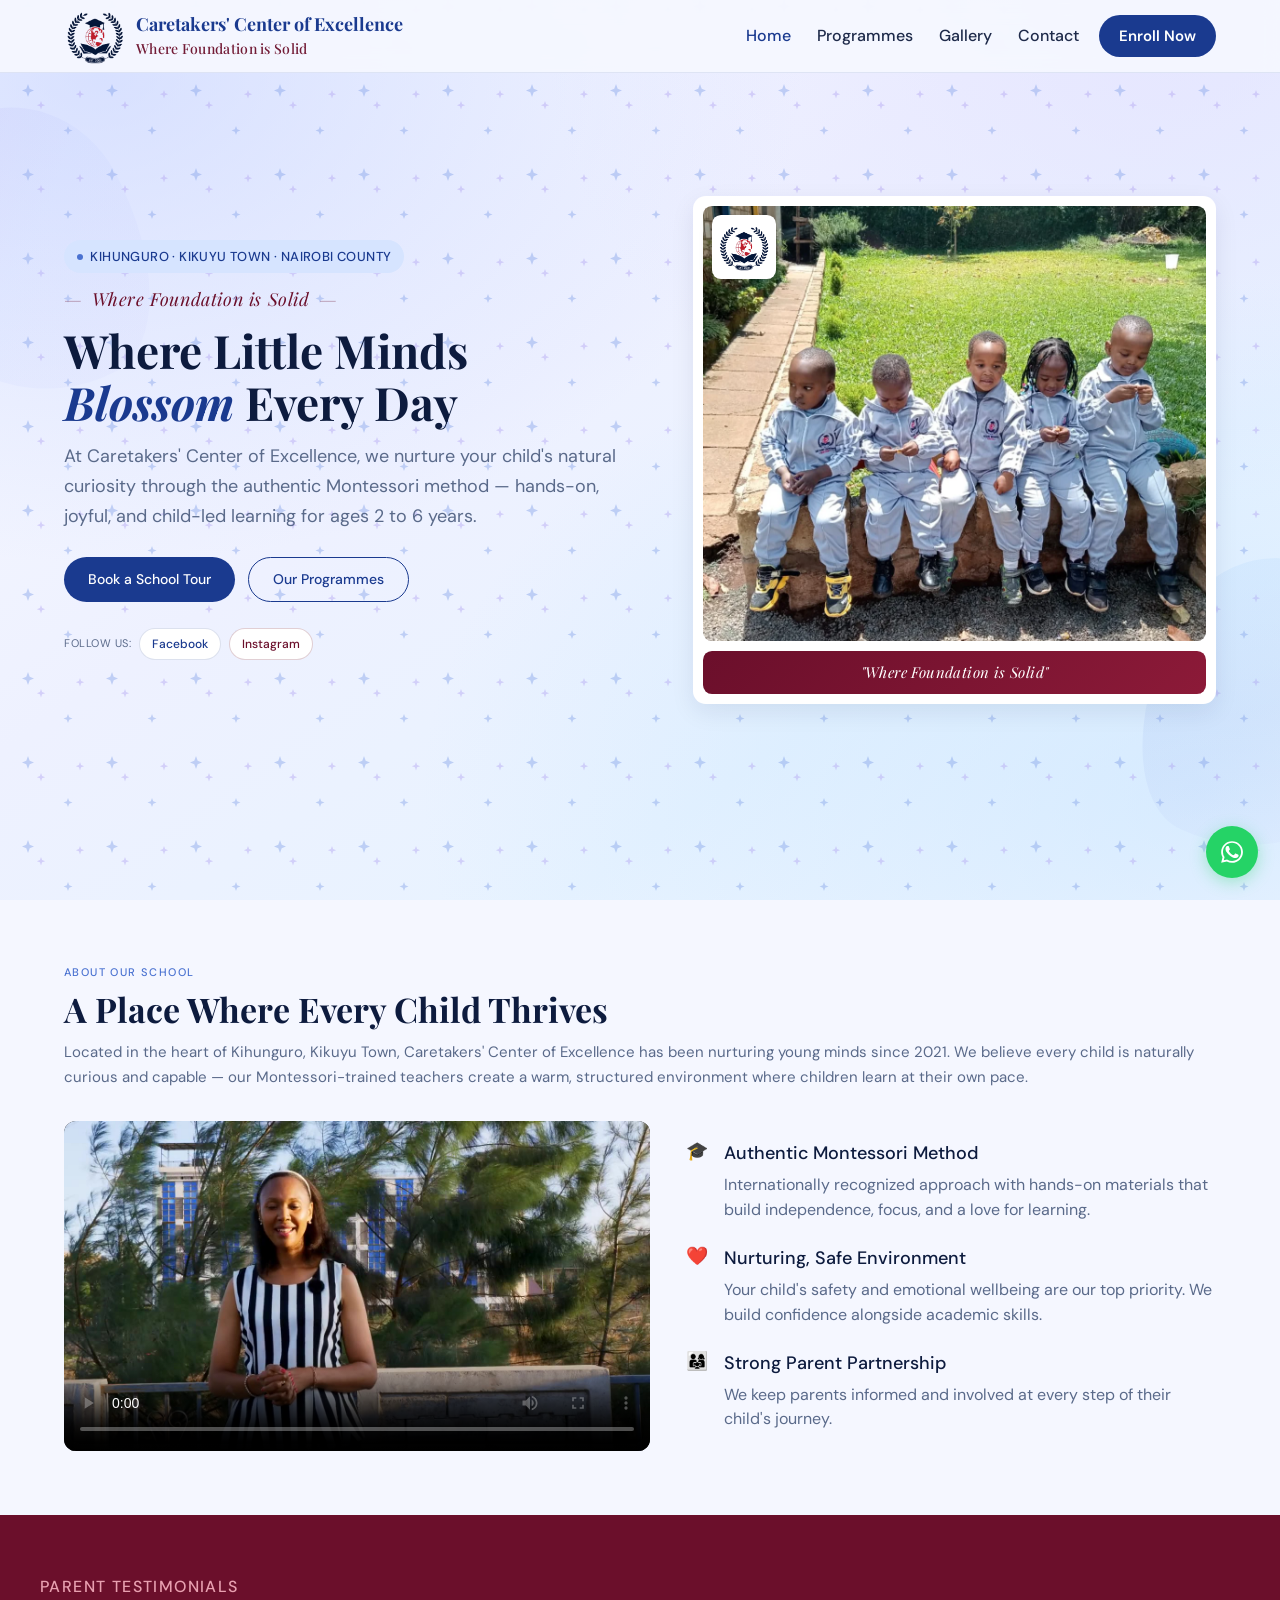
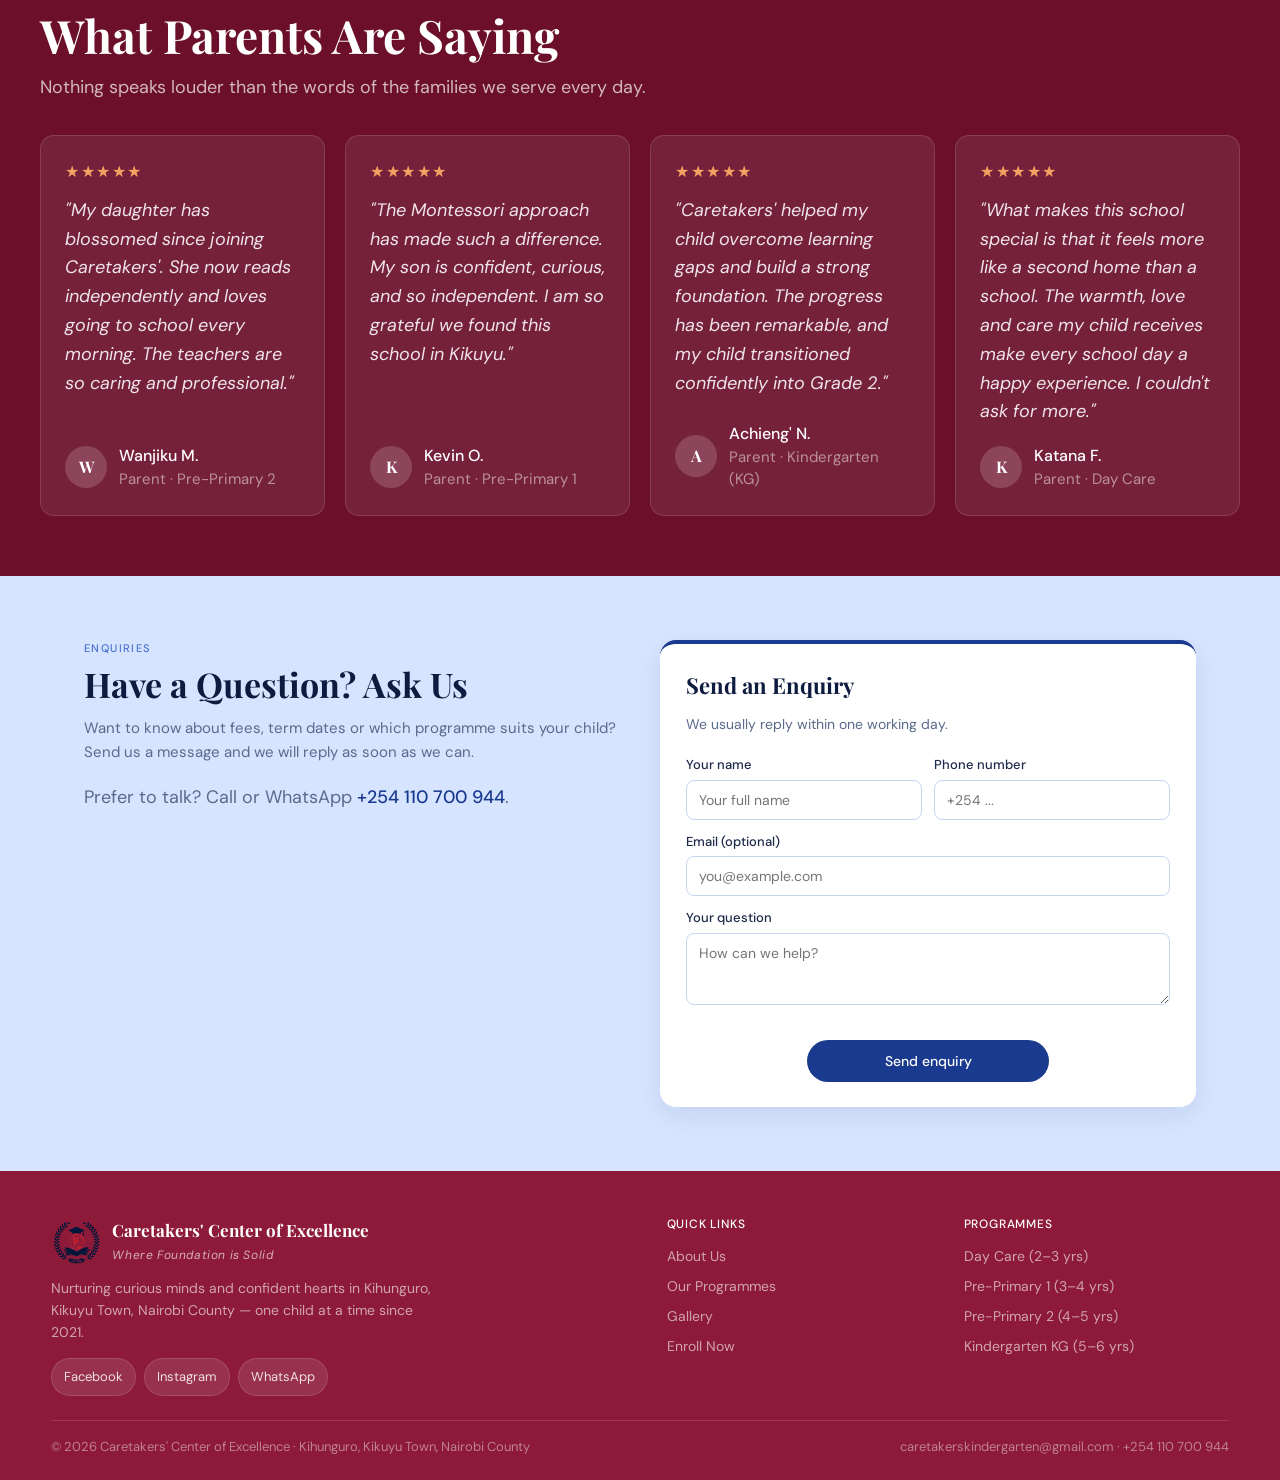
<file: index.html>
<!DOCTYPE html>
<html lang="en">
<head>
<meta charset="UTF-8">
<meta name="viewport" content="width=device-width, initial-scale=1.0">
<title>Caretakers' Center of Excellence | Where Foundation is Solid | Kikuyu Town</title>

<link rel="icon" type="image/png" href="images/Logo.png">

<meta name="description" content="Authentic Montessori kindergarten in Kihunguro, Kikuyu Town, Nairobi County. Nurturing children aged 2–6 years. Where Foundation is Solid.">
<link href="https://fonts.googleapis.com/css2?family=Playfair+Display:wght@400;600;700&family=DM+Sans:wght@300;400;500&display=swap" rel="stylesheet">
<link rel="stylesheet" href="css/base/variables.css">
<link rel="stylesheet" href="css/base/reset.css">
<link rel="stylesheet" href="css/base/typography.css">
<link rel="stylesheet" href="css/layout/section.css">
<link rel="stylesheet" href="css/layout/page.css">
<link rel="stylesheet" href="css/components/nav.css">
<link rel="stylesheet" href="css/components/buttons.css">
<link rel="stylesheet" href="css/components/footer.css">
<link rel="stylesheet" href="css/components/whatsapp.css">
<link rel="stylesheet" href="css/components/social.css">
<link rel="stylesheet" href="css/components/forms.css">
<link rel="stylesheet" href="css/pages/home-hero.css">
<link rel="stylesheet" href="css/pages/about.css">
<link rel="stylesheet" href="css/pages/home-enquiry.css">
<link rel="stylesheet" href="css/pages/home-testimonials.css">
<link rel="stylesheet" href="css/pages/home-cta.css">
</head>
<body>

<nav>
  <div class="nav-inner">
    <a href="index.html" class="logo-wrap">
      <img src="images/Logo.png" alt="Caretakers' Center of Excellence Logo">
      <div class="logo-text">
        <strong>Caretakers' Center of Excellence</strong>
        <span>Where Foundation is Solid</span>
      </div>
    </a>
    <button class="nav-toggle" aria-label="Toggle menu" aria-expanded="false">☰</button>
    <ul class="nav-links">
      <li><a href="index.html" aria-current="page">Home</a></li>
      <li><a href="programmes.html">Programmes</a></li>
      <li><a href="gallery.html">Gallery</a></li>
      <li><a href="index.html#enquiry">Contact</a></li>
    </ul>
    <a href="contact.html#enrol" class="nav-cta">Enroll Now</a>
  </div>
</nav>

<main>
<section class="hero">
  <div class="hero-inner">
    <div>
      <div class="hero-tag">Kihunguro · Kikuyu Town · Nairobi County</div>
      <div class="tagline-hero">Where Foundation is Solid</div>
      <h1>Where Little Minds <em>Blossom</em> Every Day</h1>
      <p class="hero-desc">At Caretakers' Center of Excellence, we nurture your child's natural curiosity through the authentic Montessori method — hands-on, joyful, and child-led learning for ages 2 to 6 years.</p>
      <div class="hero-btns">
        <a href="contact.html#tour" class="btn-primary">Book a School Tour</a>
        <a href="programmes.html" class="btn-secondary">Our Programmes</a>
      </div>
      <div class="social-row">
        <span>Follow us:</span>
        <a href="https://www.facebook.com/caretakers-center-of-excellence" target="_blank" class="social-pill">Facebook</a>
        <a href="https://www.instagram.com/caretakerscenterofexcellence" target="_blank" class="social-pill wine">Instagram</a>
      </div>
    </div>
    <div class="hero-visual">
      <div class="hero-logo-card">
        <img class="hero-main-photo" src="images/Photo 9.jpg" alt="Children at Caretakers' Center of Excellence in Kikuyu">
        <div class="hero-logo-chip">
          <img src="images/Logo.png" alt="Caretakers' Center of Excellence Montessori">
        </div>
        <div class="hero-tagline-card">
          <p>"Where Foundation is Solid"</p>
        </div>
    
        
      </div>
    </div>
  </div>
</section>


<section id="about">
  <div class="section-inner">

    <!-- Full-width introduction -->
    <div class="about-intro">
      <p class="section-tag">About Our School</p>
      <h2 class="section-title">A Place Where Every Child Thrives</h2>
      <p class="section-desc">
        Located in the heart of Kihunguro, Kikuyu Town, Caretakers' Center
        of Excellence has been nurturing young minds since 2021. We believe
        every child is naturally curious and capable — our Montessori-trained
        teachers create a warm, structured environment where children learn
        at their own pace.
      </p>
    </div>

    <!-- Video and school values -->
    <div class="about-content-row">

      <div class="about-video-wrap">
        <video controls playsinline preload="metadata" poster="images/video-poster.jpg">
          <source src="video/about.mp4" type="video/mp4">
            Your browser does not support the video tag.
        </video>
      </div>


      <div class="about-values">

        <div class="about-value">
          <div class="about-value-icon">🎓</div>
          <div>
            <h4>Authentic Montessori Method</h4>
            <p>
              Internationally recognized approach with hands-on materials
              that build independence, focus, and a love for learning.
            </p>
          </div>
        </div>

        <div class="about-value">
          <div class="about-value-icon">❤️</div>
          <div>
            <h4>Nurturing, Safe Environment</h4>
            <p>
              Your child's safety and emotional wellbeing are our top
              priority. We build confidence alongside academic skills.
            </p>
          </div>
        </div>

        <div class="about-value">
          <div class="about-value-icon">👨‍👩‍👧</div>
          <div>
            <h4>Strong Parent Partnership</h4>
            <p>
              We keep parents informed and involved at every step of
              their child's journey.
            </p>
          </div>
        </div>

      </div>
    </div>

  </div>
</section>




<section class="testimonials">
  <div class="section-inner">
    <p class="section-tag">Parent Testimonials</p>
    <h2 class="section-title">What Parents Are Saying</h2>
    <p class="section-desc">Nothing speaks louder than the words of the families we serve every day.</p>
    <div class="testi-grid">
      <div class="testi-card">
        <div class="stars">★★★★★</div>
        <p class="testi-quote">"My daughter has blossomed since joining Caretakers'. She now reads independently and loves going to school every morning. The teachers are so caring and professional."</p>
        <div class="testi-author">
          <div class="testi-avatar">W</div>
          <div><p class="testi-name">Wanjiku M.</p><p class="testi-role">Parent · Pre-Primary 2</p></div>
        </div>
      </div>
      <div class="testi-card">
        <div class="stars">★★★★★</div>
        <p class="testi-quote">"The Montessori approach has made such a difference. My son is confident, curious, and so independent. I am so grateful we found this school in Kikuyu."</p>
        <div class="testi-author">
          <div class="testi-avatar">K</div>
          <div><p class="testi-name">Kevin O.</p><p class="testi-role">Parent · Pre-Primary 1</p></div>
        </div>
      </div>
      <div class="testi-card">
        <div class="stars">★★★★★</div>
        <p class="testi-quote">"Caretakers' helped my child overcome learning gaps and build a strong foundation. The progress has been remarkable, and my child transitioned confidently into Grade 2."</p>
        <div class="testi-author">
          <div class="testi-avatar">A</div>
          <div><p class="testi-name">Achieng' N.</p><p class="testi-role">Parent · Kindergarten (KG)</p></div>
        </div>
      </div>
      <div class="testi-card">
        <div class="stars">★★★★★</div>
        <p class="testi-quote">"What makes this school special is that it feels more like a second home than a school. The warmth, love and care my child receives make every school day a happy experience. I couldn't ask for more."</p>
        <div class="testi-author">
          <div class="testi-avatar">K</div>
          <div><p class="testi-name">Katana F.</p><p class="testi-role">Parent · Day Care</p></div>
        </div>
      </div>
    </div>
  </div>
</section>


</main>

<section id="enquiry" class="section-alt">
  <div class="section-inner">
    <div class="enquiry-grid">
      <div class="enquiry-intro">
        <p class="section-tag">Enquiries</p>
        <h2 class="section-title">Have a Question? Ask Us</h2>
        <p class="section-desc">Want to know about fees, term dates or which programme suits your child? Send us a message and we will reply as soon as we can.</p>
        <p class="enquiry-alt">Prefer to talk? Call or WhatsApp <a href="tel:+254110700944">+254 110 700 944</a>.</p>
      </div>
      <form class="form-card" id="enquiry-form" action="https://api.web3forms.com/submit" method="POST"novalidate>
        <h3>Send an Enquiry</h3>
        <p class="form-intro">We usually reply within one working day.</p>
        <div class="form-row">
          <div class="form-group">
            <label for="enquiry-name">Your name</label>
            <input type="text" id="enquiry-name" name="name" placeholder="Your full name" autocomplete="name" required>
          </div>
          <div class="form-group">
            <label for="enquiry-phone">Phone number</label>
            <input type="tel" id="enquiry-phone" name="phone" placeholder="+254 ..." autocomplete="tel" required>
          </div>
        </div>
        <div class="form-group">
          <label for="enquiry-email">Email (optional)</label>
          <input type="email" id="enquiry-email" name="email" placeholder="you@example.com" autocomplete="email">
        </div>
        <div class="form-group">
          <label for="enquiry-message">Your question</label>
          <textarea id="enquiry-message" name="message" placeholder="How can we help?" required></textarea>
        </div>
        <input type="hidden" name="access_key" value="2067acbd-864c-4d5e-9318-bc15df3e7795">
        <input type="hidden" name="subject" value="New enquiry from the CCE website">
        <input type="hidden" name="from_name" value="CCE Website">
        <div class="hp-field" aria-hidden="true">
            <label>Leave this field empty <input type="text" name="botcheck" tabindex="-1" autocomplete="off"></label>
          </div>
        <button type="submit" class="submit-btn">Send enquiry</button>
        <p class="form-status" role="status" aria-live="polite"></p>
      </form>
    </div>
  </div>
</section>

<div id="footer"></div>

<script>
  fetch('footer.html')
    .then(response => response.text())
    .then(data => {
      document.getElementById('footer').innerHTML = data;
    })
    .catch(error => {
      console.log('Footer not loaded:', error);
    });
</script>

<a href="https://wa.me/254110700944" class="wa-float" target="_blank" title="Chat on WhatsApp" aria-label="Chat on WhatsApp"><svg viewBox="0 0 24 24" aria-hidden="true"><path d="M17.472 14.382c-.297-.149-1.758-.867-2.03-.967-.273-.099-.471-.148-.67.15-.197.297-.767.966-.94 1.164-.173.199-.347.223-.644.075-.297-.15-1.255-.463-2.39-1.475-.883-.788-1.48-1.761-1.653-2.059-.173-.297-.018-.458.13-.606.134-.133.298-.347.446-.52.149-.174.198-.298.298-.497.099-.198.05-.371-.025-.52-.075-.149-.669-1.612-.916-2.207-.242-.579-.487-.5-.669-.51-.173-.008-.371-.01-.57-.01-.198 0-.52.074-.792.372-.272.297-1.04 1.016-1.04 2.479 0 1.462 1.065 2.875 1.213 3.074.149.198 2.096 3.2 5.077 4.487.709.306 1.262.489 1.694.625.712.227 1.36.195 1.871.118.571-.085 1.758-.719 2.006-1.413.248-.694.248-1.289.173-1.413-.074-.124-.272-.198-.57-.347z"/><path d="M12.05 2.003C6.495 2.003 2 6.486 2 12.025c0 1.77.463 3.45 1.27 4.9L2 22l5.204-1.247a10.04 10.04 0 004.846 1.237h.004c5.555 0 10.05-4.483 10.05-10.022C22.104 6.486 17.605 2.003 12.05 2.003zm0 18.24h-.003a8.33 8.33 0 01-4.242-1.164l-.304-.18-3.087.74.736-3.01-.198-.31a8.3 8.3 0 01-1.277-4.434c0-4.59 3.75-8.327 8.365-8.327 4.614 0 8.365 3.738 8.365 8.327 0 4.59-3.751 8.348-8.355 8.348z"/></svg></a>

<script src="js/main.js"></script>
</body>
</html>
</file>
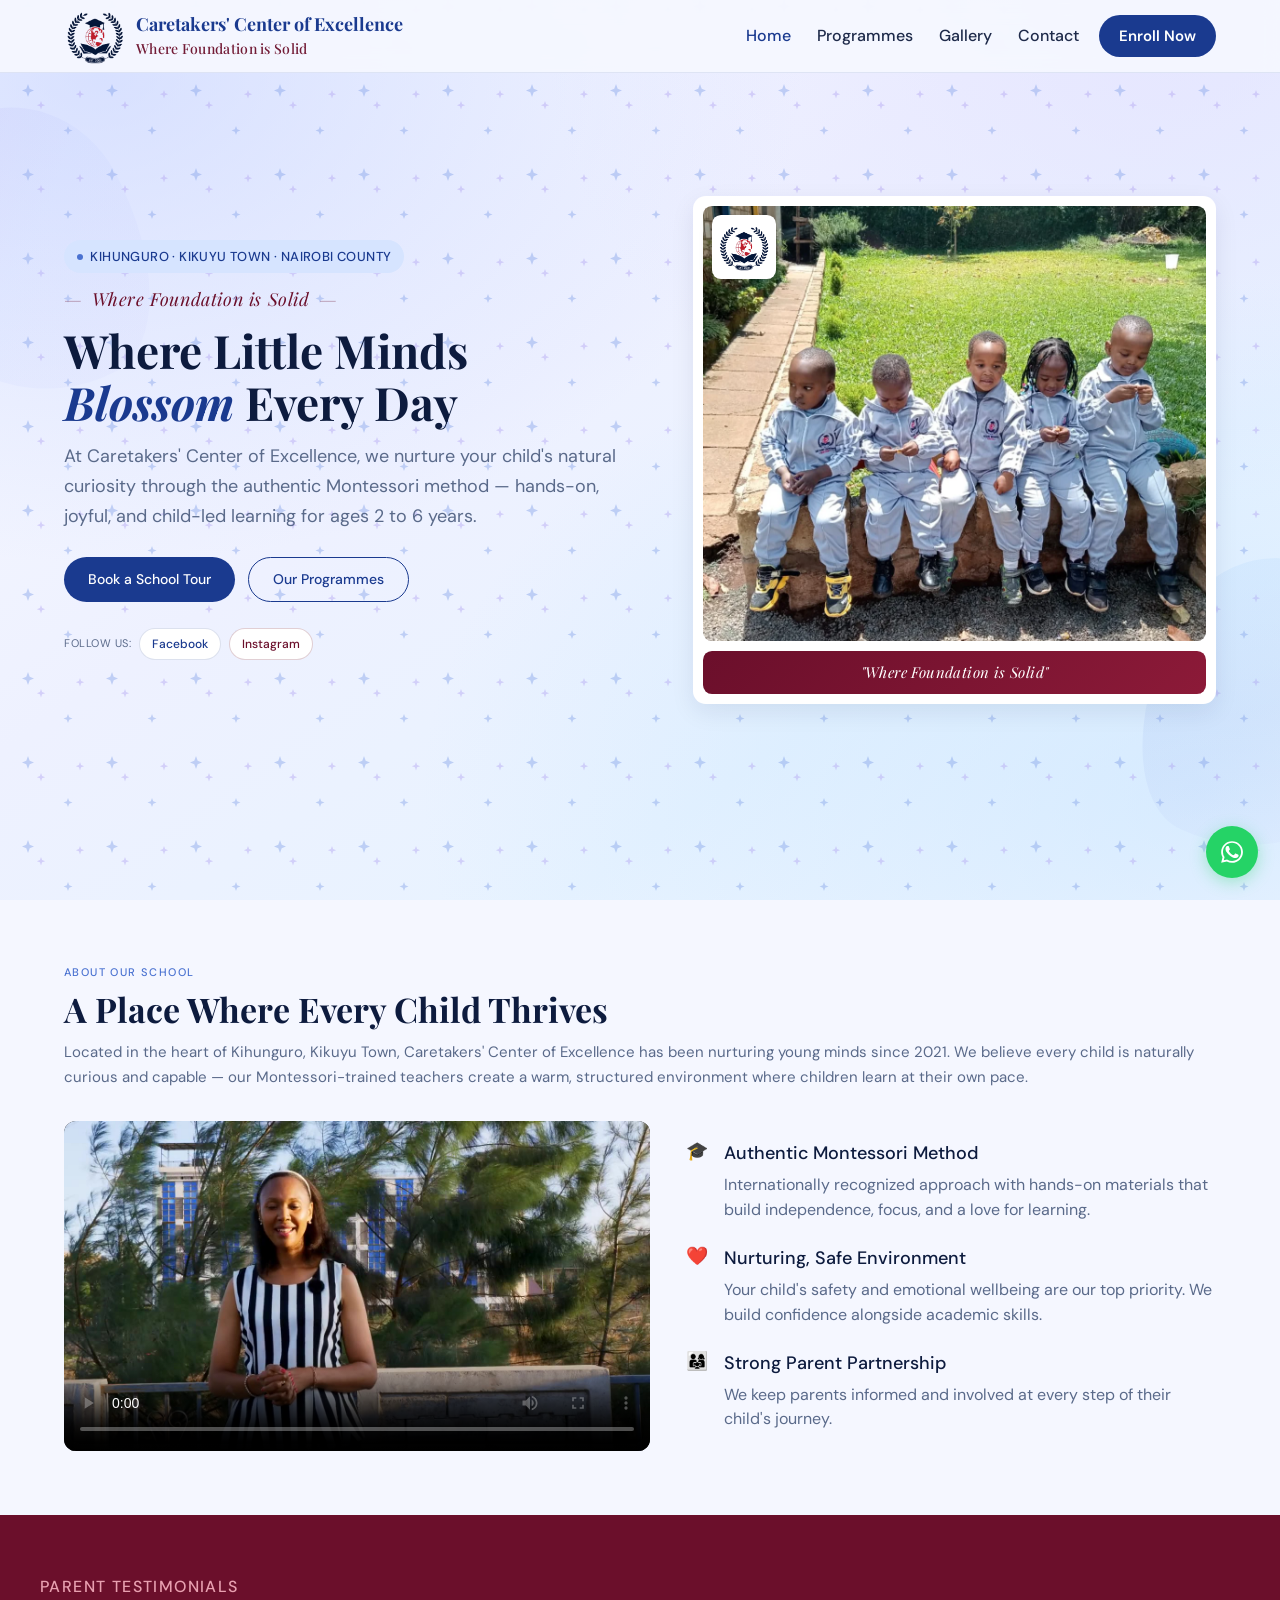
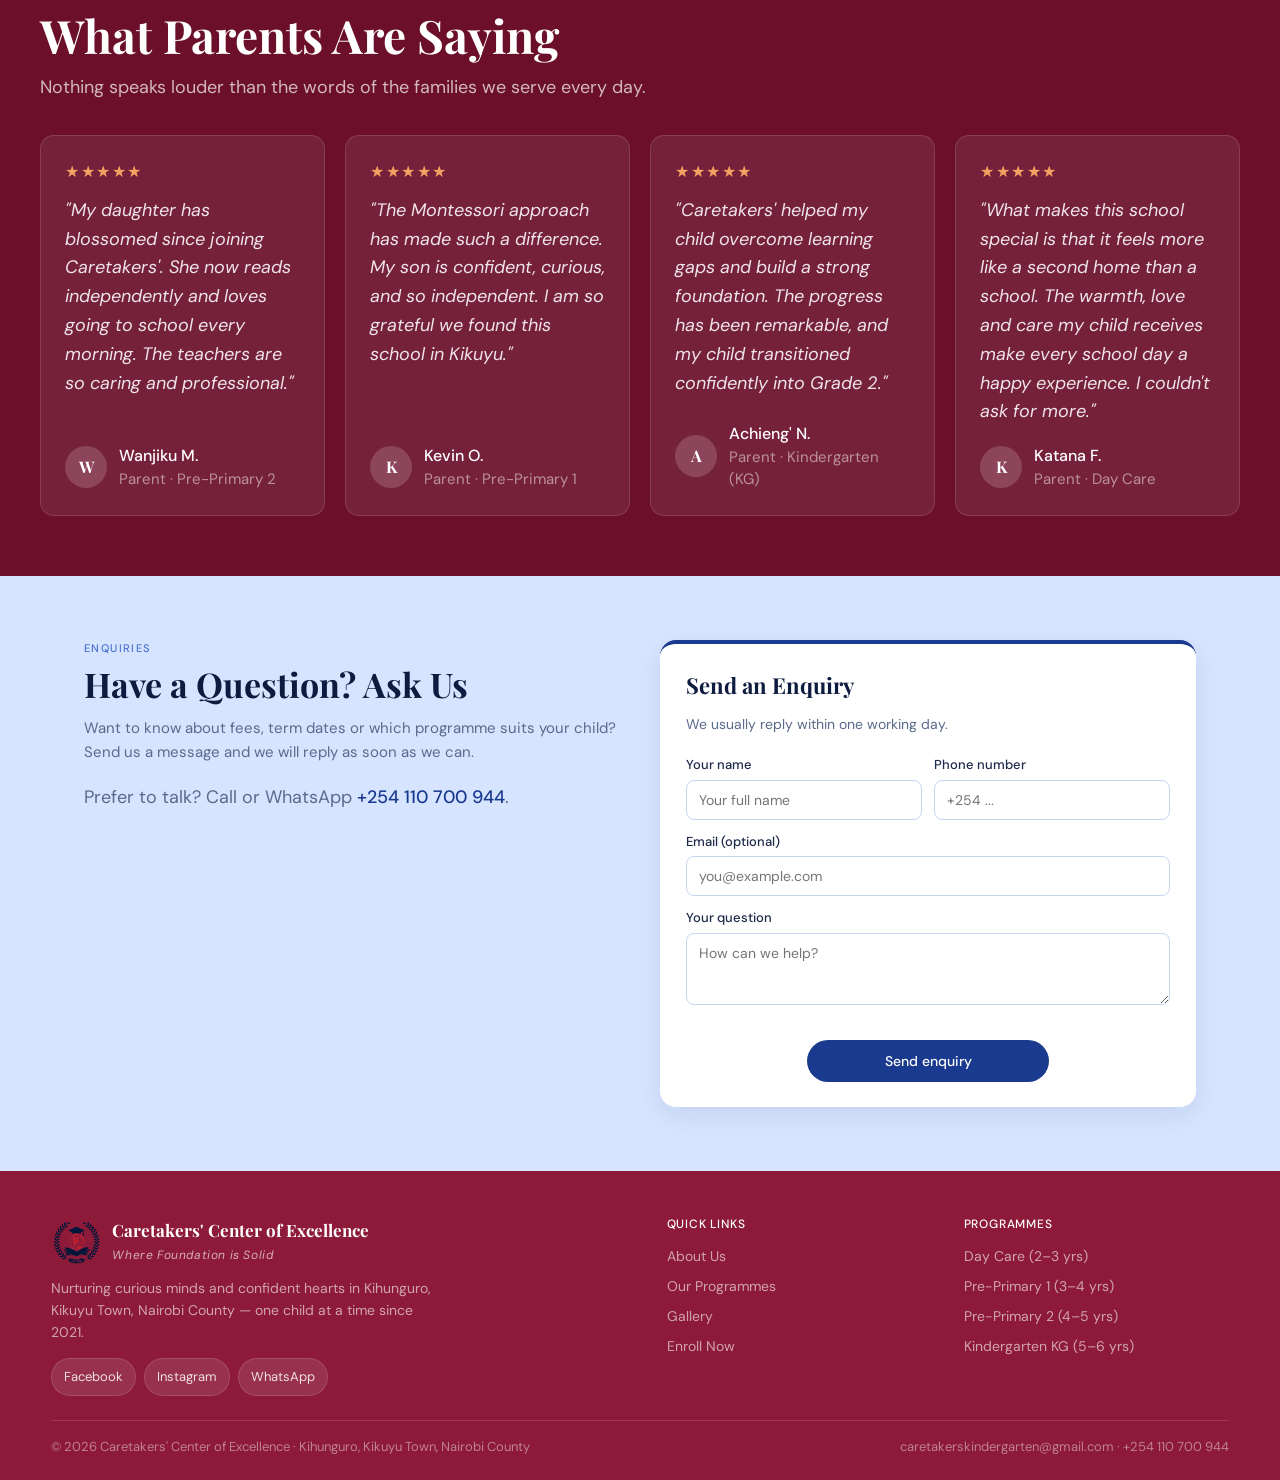
<file: about.html>
<!DOCTYPE html>
<html lang="en">
<head>
<meta charset="UTF-8">
<meta name="viewport" content="width=device-width, initial-scale=1.0">
<title>About Us | Caretakers' Center of Excellence, Kikuyu</title>
<link rel="canonical" href="index.html#about">
<meta http-equiv="refresh" content="0; url=index.html#about">
<script>window.location.replace('index.html#about');</script>
</head>
<body>
<p>This page has moved. <a href="index.html#about">Go to About Our School</a>.</p>
</body>
</html>
</file>
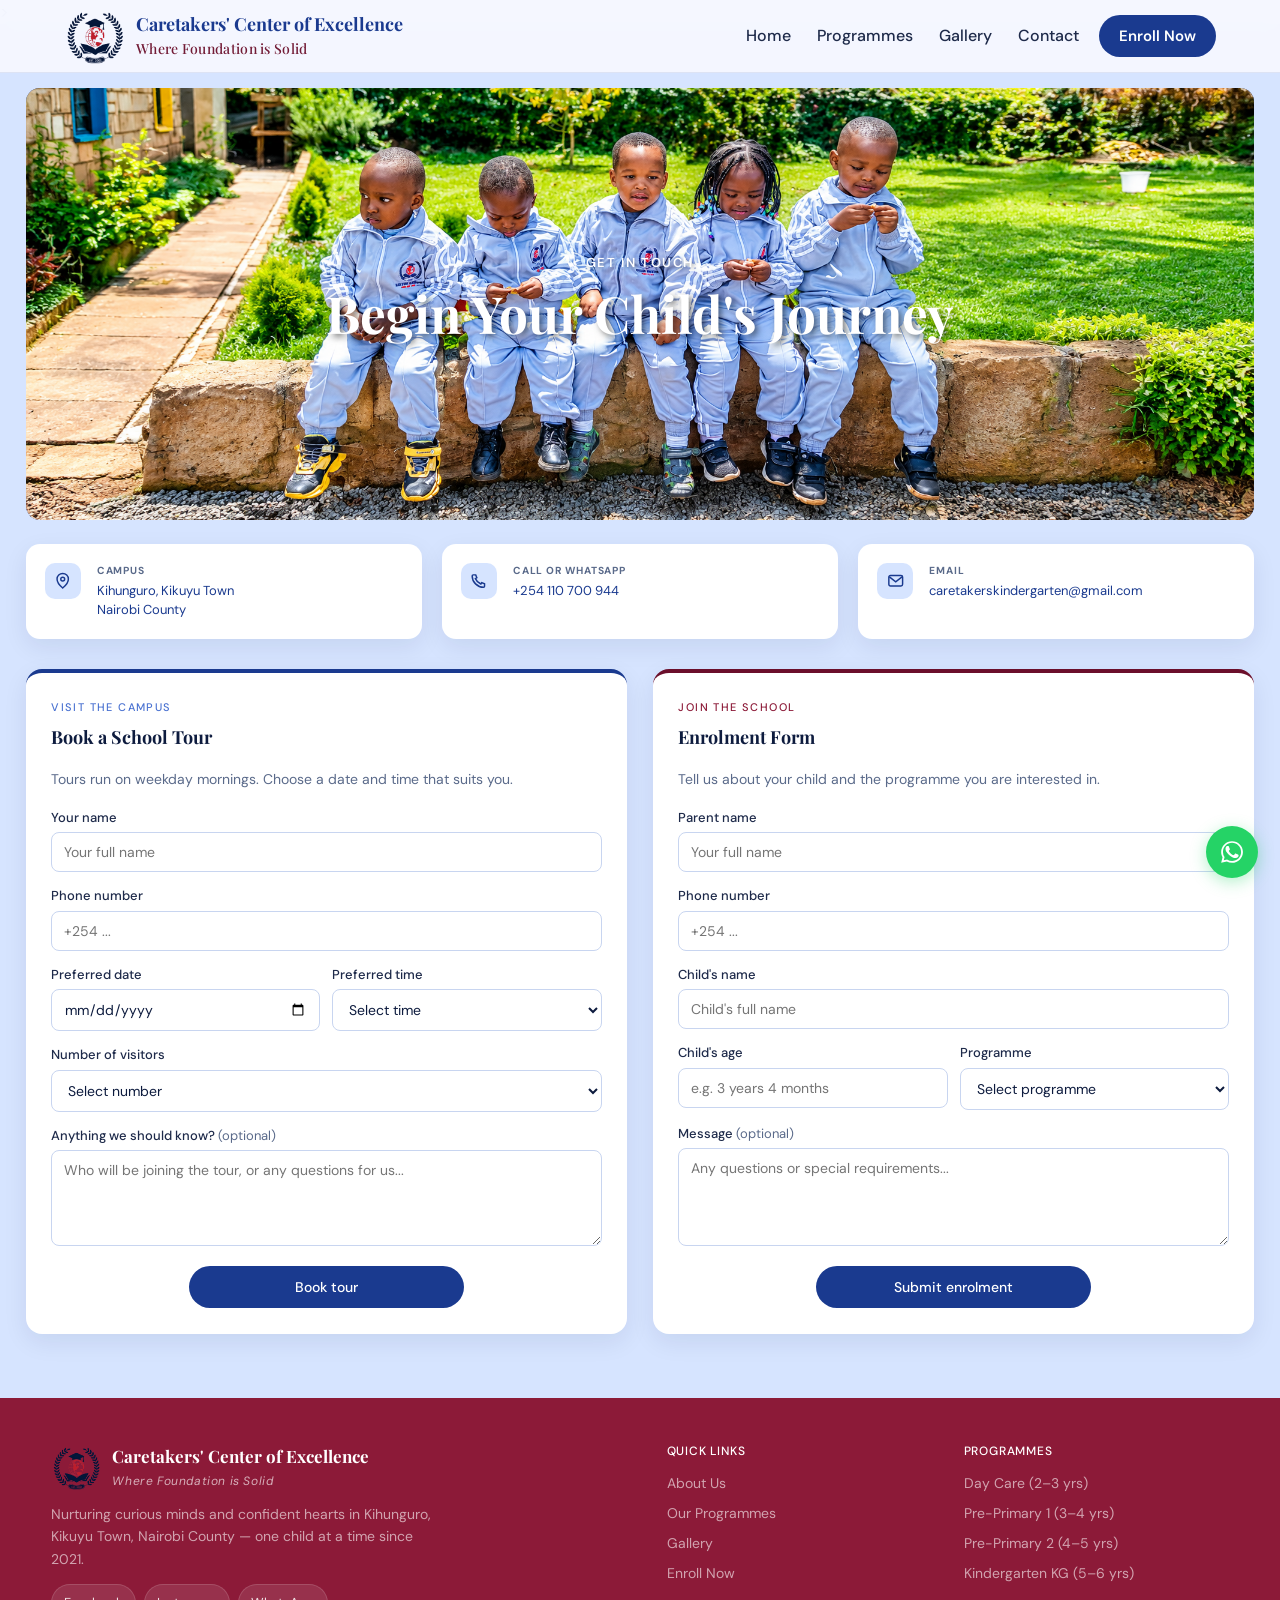
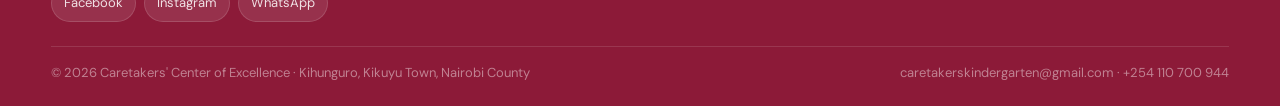
<file: contact.html>
<!DOCTYPE html>
<html lang="en">
<head>
<meta charset="UTF-8">
<meta name="viewport" content="width=device-width, initial-scale=1.0">

<title>Contact & Enrolment | Caretakers' Center of Excellence, Kikuyu</title>
<link rel="icon" type="image/png" href="images/Logo.png">
<meta name="description" content="Apply for enrolment or book a school tour at Caretakers' Center of Excellence, Kihunguro, Kikuyu Town, Nairobi County.">

<link href="https://fonts.googleapis.com/css2?family=Playfair+Display:wght@400;600;700&family=DM+Sans:wght@300;400;500&display=swap" rel="stylesheet">

<link rel="stylesheet" href="css/base/variables.css">
<link rel="stylesheet" href="css/base/reset.css">
<link rel="stylesheet" href="css/base/typography.css">
<link rel="stylesheet" href="css/layout/section.css">
<link rel="stylesheet" href="css/layout/page.css">
<link rel="stylesheet" href="css/components/nav.css">
<link rel="stylesheet" href="css/components/buttons.css">
<link rel="stylesheet" href="css/components/footer.css">
<link rel="stylesheet" href="css/components/whatsapp.css">
<link rel="stylesheet" href="css/components/forms.css">
<link rel="stylesheet" href="css/pages/contact.css">
</head>

<body>

<nav>
  <div class="nav-inner">

    <a href="index.html" class="logo-wrap">
      <img 
        src="images/Logo.png" 
        alt="Caretakers' Center of Excellence Logo"
      >

      <div class="logo-text">
        <strong>Caretakers' Center of Excellence</strong>
        <span>Where Foundation is Solid</span>
      </div>
    </a>

    <button 
      class="nav-toggle" 
      aria-label="Toggle menu" 
      aria-expanded="false"
    >
      ☰
    </button>

    <ul class="nav-links">

      <li>
        <a href="index.html">Home</a>
      </li>

      <li>
        <a href="programmes.html">Programmes</a>
      </li>

      <li>
        <a href="gallery.html">Gallery</a>
      </li>

      <li>
        <a href="index.html#enquiry">Contact</a>
      </li>

    </ul>

    <a href="contact.html#enrol" class="nav-cta">
      Enroll Now
    </a>

  </div>
</nav>
>

<main>

<section id="contact" class="contact page-first">

  <div class="section-inner">

    <div class="contact-grid">

      <div class="contact-info">


        <div class="contact-photo">

          <img 
            src="images/contact.png" 
            alt="Children at Caretakers' Center of Excellence campus in Kihunguro, Kikuyu"
          >

          <div class="contact-forms-wrapper">

            <p class="section-tag">
              Get In Touch
            </p>

            <h1 class="section-title">
              Begin Your Child's Journey
            </h1>

          </div>

        </div>


        <ul class="contact-meta">


    

          <li class="contact-item">

            <span class="contact-icon" aria-hidden="true">

              <svg 
                viewBox="0 0 24 24" 
                fill="none" 
                stroke="currentColor" 
                stroke-width="1.8"
              >
                <path d="M12 21s7-5.4 7-11a7 7 0 1 0-14 0c0 5.6 7 11 7 11z"/>
                <circle cx="12" cy="10" r="2.4"/>
              </svg>

            </span>

            <div class="contact-detail">

              <h5>
                Campus
              </h5>

              <p>


                <a 
                  href="https://maps.app.goo.gl/c1PyJ7c7oFbcsobo7"
                  target="_blank"
                  rel="noopener noreferrer"
                  aria-label="Open Caretakers' Center of Excellence in Google Maps"
                >
                  Kihunguro, Kikuyu Town<br>
                  Nairobi County
                </a>

              </p>

            </div>

          </li>


          <li class="contact-item">

            <span class="contact-icon" aria-hidden="true">

              <svg 
                viewBox="0 0 24 24" 
                fill="none" 
                stroke="currentColor" 
                stroke-width="1.8"
              >
                <path d="M5.2 4.8h3.1l1.4 3.5-1.8 1.1a12.6 12.6 0 0 0 6.7 6.7l1.1-1.8 3.5 1.4v3.1c0 .7-.6 1.3-1.3 1.3C10.4 20.1 3.9 13.6 3.9 6.1c0-.7.6-1.3 1.3-1.3z"/>
              </svg>

            </span>

            <div class="contact-detail">

              <h5>
                Call or WhatsApp
              </h5>

              <p>
                <a href="tel:+254110700944">
                  +254 110 700 944
                </a>
              </p>

            </div>

          </li>


          <li class="contact-item">

            <span class="contact-icon" aria-hidden="true">

              <svg 
                viewBox="0 0 24 24" 
                fill="none" 
                stroke="currentColor" 
                stroke-width="1.8"
              >
                <rect 
                  x="3.5" 
                  y="5.5" 
                  width="17" 
                  height="13" 
                  rx="2"
                />

                <path d="m4.2 7.2 7.8 6.1 7.8-6.1"/>

              </svg>

            </span>

            <div class="contact-detail">

              <h5>
                Email
              </h5>

              <p>
                <a href="mailto:caretakerskindergarten@gmail.com">
                  caretakerskindergarten@gmail.com
                </a>
              </p>

            </div>

          </li>

        </ul>


      

        <div class="contact-forms">


        

          <form 
            class="form-card" 
            id="tour-form" 
            novalidate
          >

            <div class="form-card-head">

              <p class="form-kicker">
                Visit the campus
              </p>

              <h3 id="tour">
                Book a School Tour
              </h3>

              <p class="form-intro">
                Tours run on weekday mornings. Choose a date and time that suits you.
              </p>

            </div>


            <div class="form-card-body">

              <div class="form-group">

                <label for="tour-parent">
                  Your name
                </label>

                <input 
                  type="text" 
                  id="tour-parent" 
                  name="parent_name" 
                  placeholder="Your full name" 
                  autocomplete="name" 
                  required
                >

              </div>


              <div class="form-group">

                <label for="tour-phone">
                  Phone number
                </label>

                <input 
                  type="tel" 
                  id="tour-phone" 
                  name="phone" 
                  placeholder="+254 ..." 
                  autocomplete="tel" 
                  required
                >

              </div>


              <div class="form-row">

                <div class="form-group">

                  <label for="tour-date">
                    Preferred date
                  </label>

                  <input 
                    type="date" 
                    id="tour-date" 
                    name="tour_date" 
                    required
                  >

                </div>


                <div class="form-group">

                  <label for="tour-time">
                    Preferred time
                  </label>

                  <select 
                    id="tour-time" 
                    name="tour_time" 
                    required
                  >

                    <option value="">
                      Select time
                    </option>

                    <option>
                      8:30 AM – 10:00 AM
                    </option>

                    <option>
                      10:00 AM – 11:30 AM
                    </option>

                  </select>

                </div>

              </div>


              <div class="form-group">

                <label for="tour-visitors">
                  Number of visitors
                </label>

                <select 
                  id="tour-visitors" 
                  name="visitors" 
                  required
                >

                  <option value="">
                    Select number
                  </option>

                  <option>1</option>
                  <option>2</option>
                  <option>3</option>
                  <option>4 or more</option>

                </select>

              </div>


              <div class="form-group form-group-grow">

                <label for="tour-notes">
                  Anything we should know? 
                  <span>(optional)</span>
                </label>

                <textarea 
                  id="tour-notes" 
                  name="notes" 
                  placeholder="Who will be joining the tour, or any questions for us..."
                ></textarea>

              </div>

            </div>


            <input 
              type="hidden" 
              name="access_key" 
              value="2067acbd-864c-4d5e-9318-bc15df3e7795"
            >

            <input 
              type="hidden" 
              name="subject" 
              value="New tour request from the CCE website"
            >

            <input 
              type="hidden" 
              name="from_name" 
              value="CCE Website"
            >


            <div class="hp-field" aria-hidden="true">

              <label>
                Leave this field empty

                <input 
                  type="checkbox" 
                  name="botcheck" 
                  tabindex="-1" 
                  autocomplete="off"
                >

              </label>

            </div>


            <div class="form-card-foot">

              <button 
                type="submit" 
                class="submit-btn"
              >
                Book tour
              </button>

              <p 
                class="form-status" 
                role="status" 
                aria-live="polite"
              ></p>

            </div>

          </form>


          <form 
            class="form-card" 
            id="enrol-form" 
            novalidate
          >

            <div class="form-card-head">

              <p class="form-kicker">
                Join the school
              </p>

              <h3 id="enrol">
                Enrolment Form
              </h3>

              <p class="form-intro">
                Tell us about your child and the programme you are interested in.
              </p>

            </div>


            <div class="form-card-body">

              <div class="form-group">

                <label for="enrol-parent">
                  Parent name
                </label>

                <input 
                  type="text" 
                  id="enrol-parent" 
                  name="parent_name" 
                  placeholder="Your full name" 
                  autocomplete="name" 
                  required
                >

              </div>


              <div class="form-group">

                <label for="enrol-phone">
                  Phone number
                </label>

                <input 
                  type="tel" 
                  id="enrol-phone" 
                  name="phone" 
                  placeholder="+254 ..." 
                  autocomplete="tel" 
                  required
                >

              </div>


              <div class="form-group">

                <label for="enrol-child">
                  Child's name
                </label>

                <input 
                  type="text" 
                  id="enrol-child" 
                  name="child_name" 
                  placeholder="Child's full name" 
                  required
                >

              </div>


              <div class="form-row">

                <div class="form-group">

                  <label for="enrol-age">
                    Child's age
                  </label>

                  <input 
                    type="text" 
                    id="enrol-age" 
                    name="child_age" 
                    placeholder="e.g. 3 years 4 months" 
                    required
                  >

                </div>


                <div class="form-group">

                  <label for="enrol-programme">
                    Programme
                  </label>

                  <select 
                    id="enrol-programme" 
                    name="programme" 
                    required
                  >

                    <option value="">
                      Select programme
                    </option>

                    <option>
                      Day Care (2–3 yrs)
                    </option>

                    <option>
                      Pre-Primary 1 (3–4 yrs)
                    </option>

                    <option>
                      Pre-Primary 2 (4–5 yrs)
                    </option>

                    <option>
                      Kindergarten KG (5–6 yrs)
                    </option>

                  </select>

                </div>

              </div>


              <div class="form-group form-group-grow">

                <label for="enrol-message">
                  Message <span>(optional)</span>
                </label>

                <textarea 
                  id="enrol-message" 
                  name="message" 
                  placeholder="Any questions or special requirements..."
                ></textarea>

              </div>

            </div>


            <input 
              type="hidden" 
              name="access_key" 
              value="2067acbd-864c-4d5e-9318-bc15df3e7795"
            >

            <input 
              type="hidden" 
              name="subject" 
              value="New enrolment request from the CCE website"
            >

            <input 
              type="hidden" 
              name="from_name" 
              value="CCE Website"
            >


            <div class="hp-field" aria-hidden="true">

              <label>
                Leave this field empty

                <input 
                  type="checkbox" 
                  name="botcheck" 
                  tabindex="-1" 
                  autocomplete="off"
                >

              </label>

            </div>


            <div class="form-card-foot">

              <button 
                type="submit" 
                class="submit-btn"
              >
                Submit enrolment
              </button>

              <p 
                class="form-status" 
                role="status" 
                aria-live="polite"
              ></p>

            </div>

          </form>

        </div>

      </div>

    </div>

  </div>

</section>

</main>



<div id="footer"></div>

<script>
  fetch('footer.html')
    .then(response => response.text())
    .then(data => {
      document.getElementById('footer').innerHTML = data;
    })
    .catch(error => {
      console.log('Footer not loaded:', error);
    });
</script>


<a 
  href="https://wa.me/254110700944" 
  class="wa-float" 
  target="_blank" 
  rel="noopener noreferrer"
  title="Chat on WhatsApp" 
  aria-label="Chat on WhatsApp"
>

  <svg 
    viewBox="0 0 24 24" 
    aria-hidden="true"
  >

    <path d="M17.472 14.382c-.297-.149-1.758-.867-2.03-.967-.273-.099-.471-.148-.67.15-.197.297-.767.966-.94 1.164-.173.199-.347.223-.644.075-.297-.15-1.255-.463-2.39-1.475-.883-.788-1.48-1.761-1.653-2.059-.173-.297-.018-.458.13-.606.134-.133.298-.347.446-.52.149-.198.198-.298.298-.497.099-.198.05-.371-.025-.52-.075-.149-.669-1.612-.916-2.207-.242-.579-.487-.5-.669-.51-.173-.008-.371-.01-.57-.01-.198 0-.52.074-.792.372-.272.297-1.04 1.016-1.04 2.479 0 1.462 1.065 2.875 1.213 3.074.149.198 2.096 3.2 5.077 4.487.709.306 1.262.489 1.694.625.712.227 1.36.195 1.871.118.571-.085 1.758-.719 2.006-1.413.248-.694.248-1.289.173-1.413-.074-.124-.272-.198-.57-.347z"/>

    <path d="M12.05 2.003C6.495 2.003 2 6.486 2 12.025c0 1.77.463 3.45 1.27 4.9L2 22l5.204-1.247a10.04 10.04 0 004.846 1.237h.004c5.555 0 10.05-4.483 10.05-10.022C22.104 6.486 17.605 2.003 12.05 2.003zm0 18.24h-.003a8.33 8.33 0 01-4.242-1.164l-.304-.18-3.087.74.736-3.01-.198-.31a8.3 8.3 0 01-1.277-4.434c0-4.59 3.75-8.327 8.365-8.327 4.614 0 8.365 3.738 8.365 8.327 0 4.59-3.751 8.348-8.355 8.348z"/>

  </svg>

</a>


<script src="js/main.js"></script>

</body>
</html>
</file>
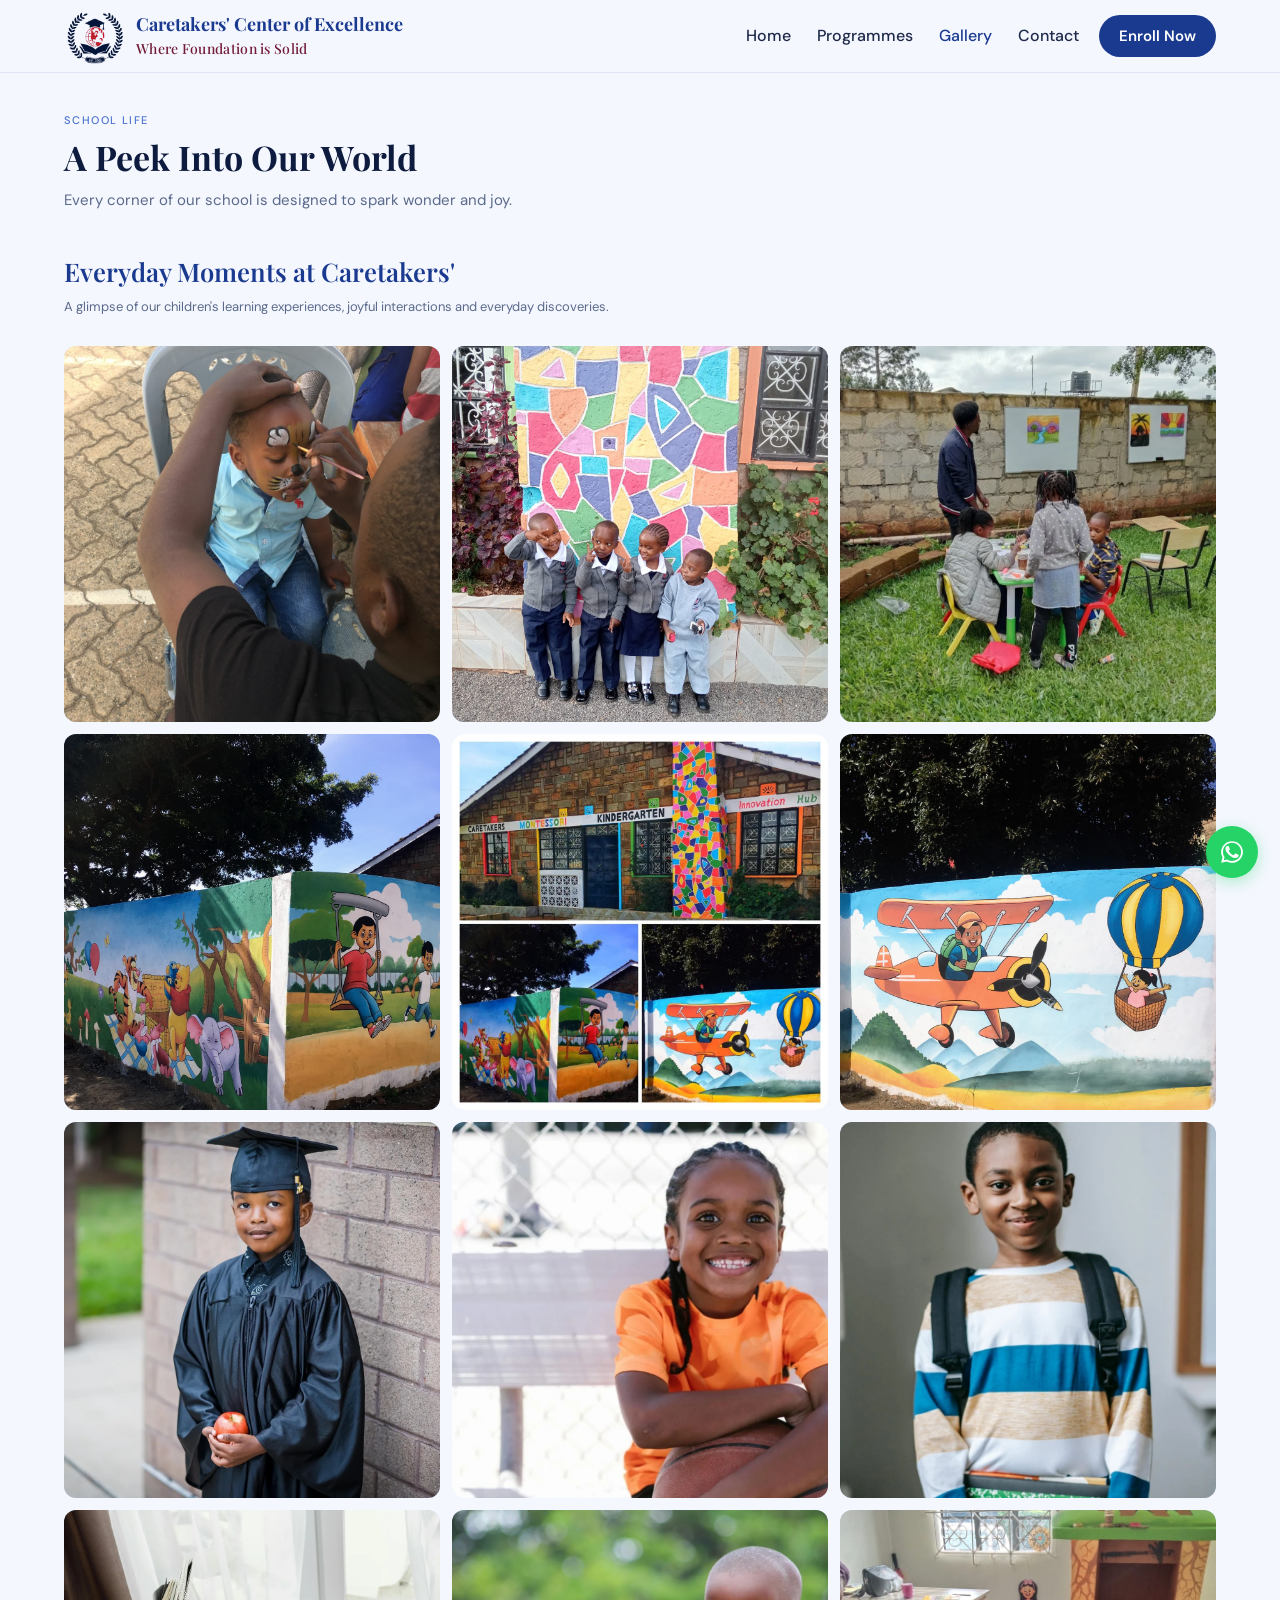
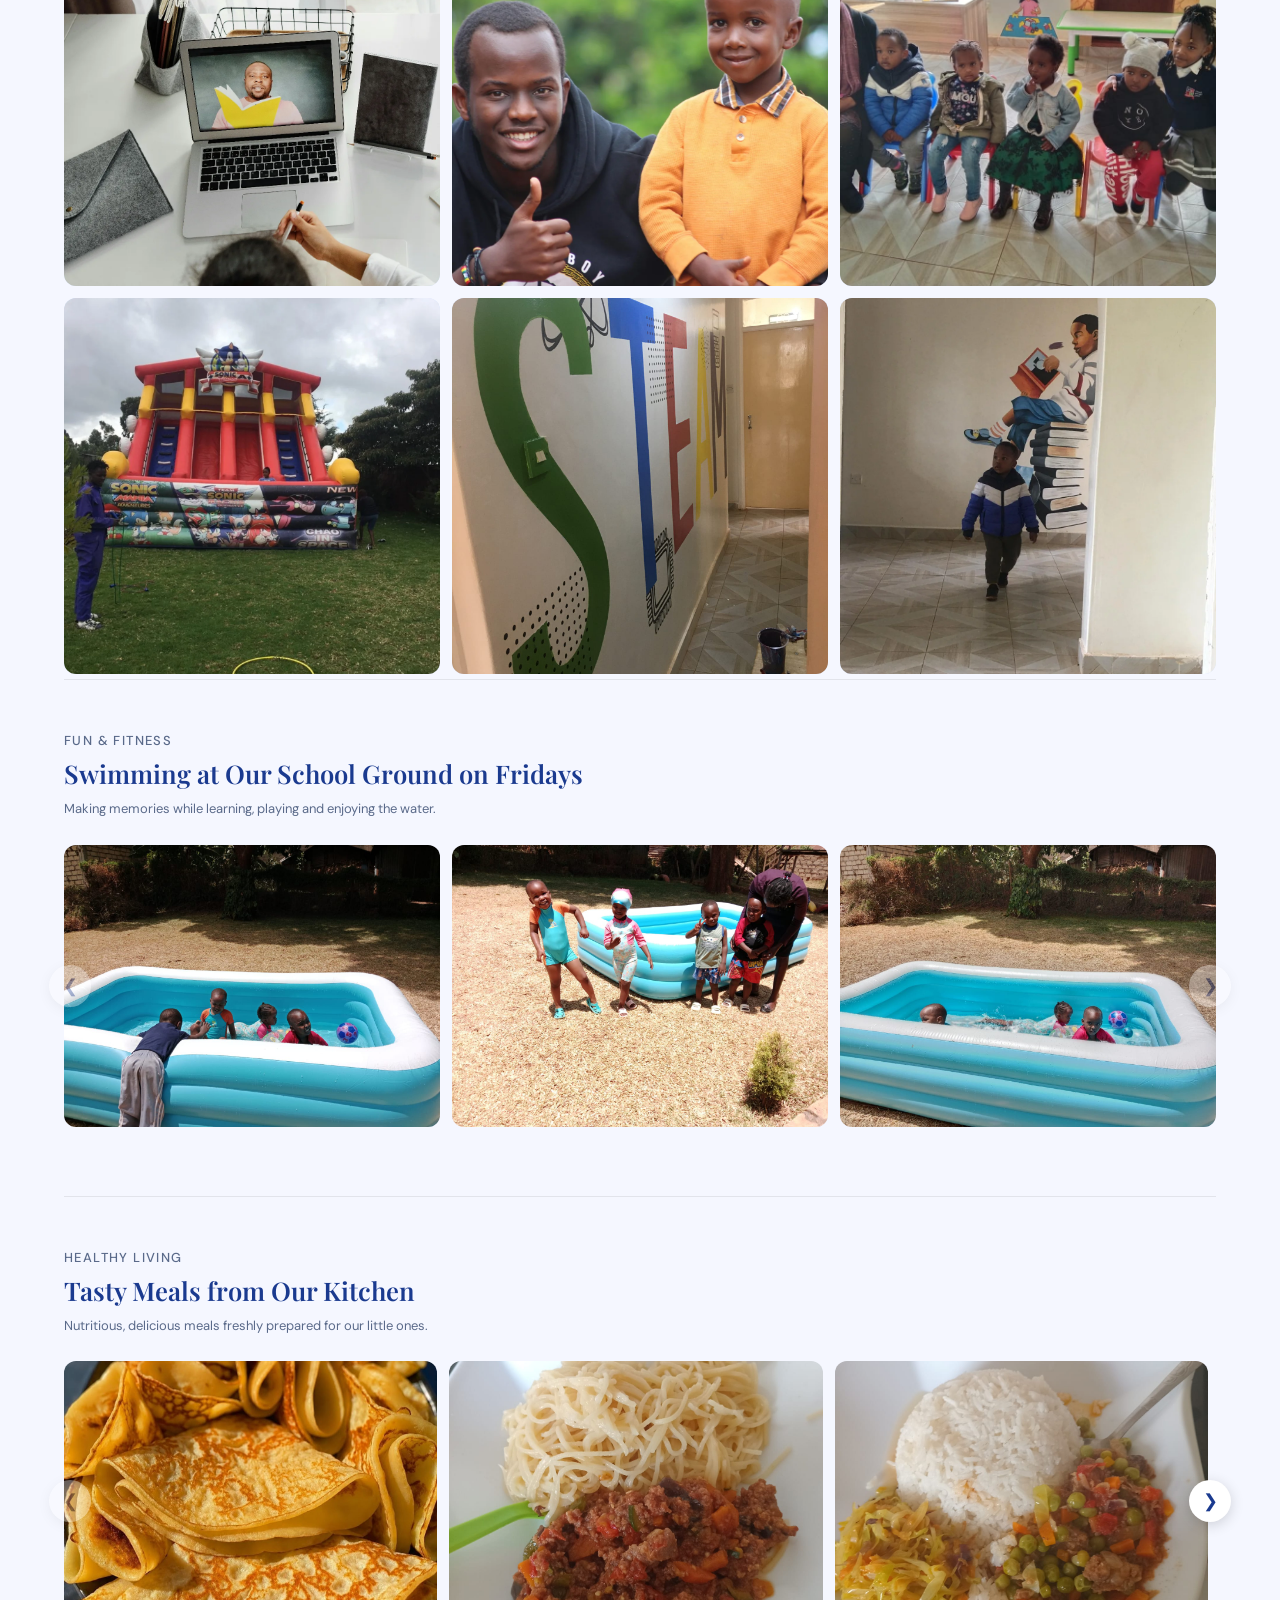
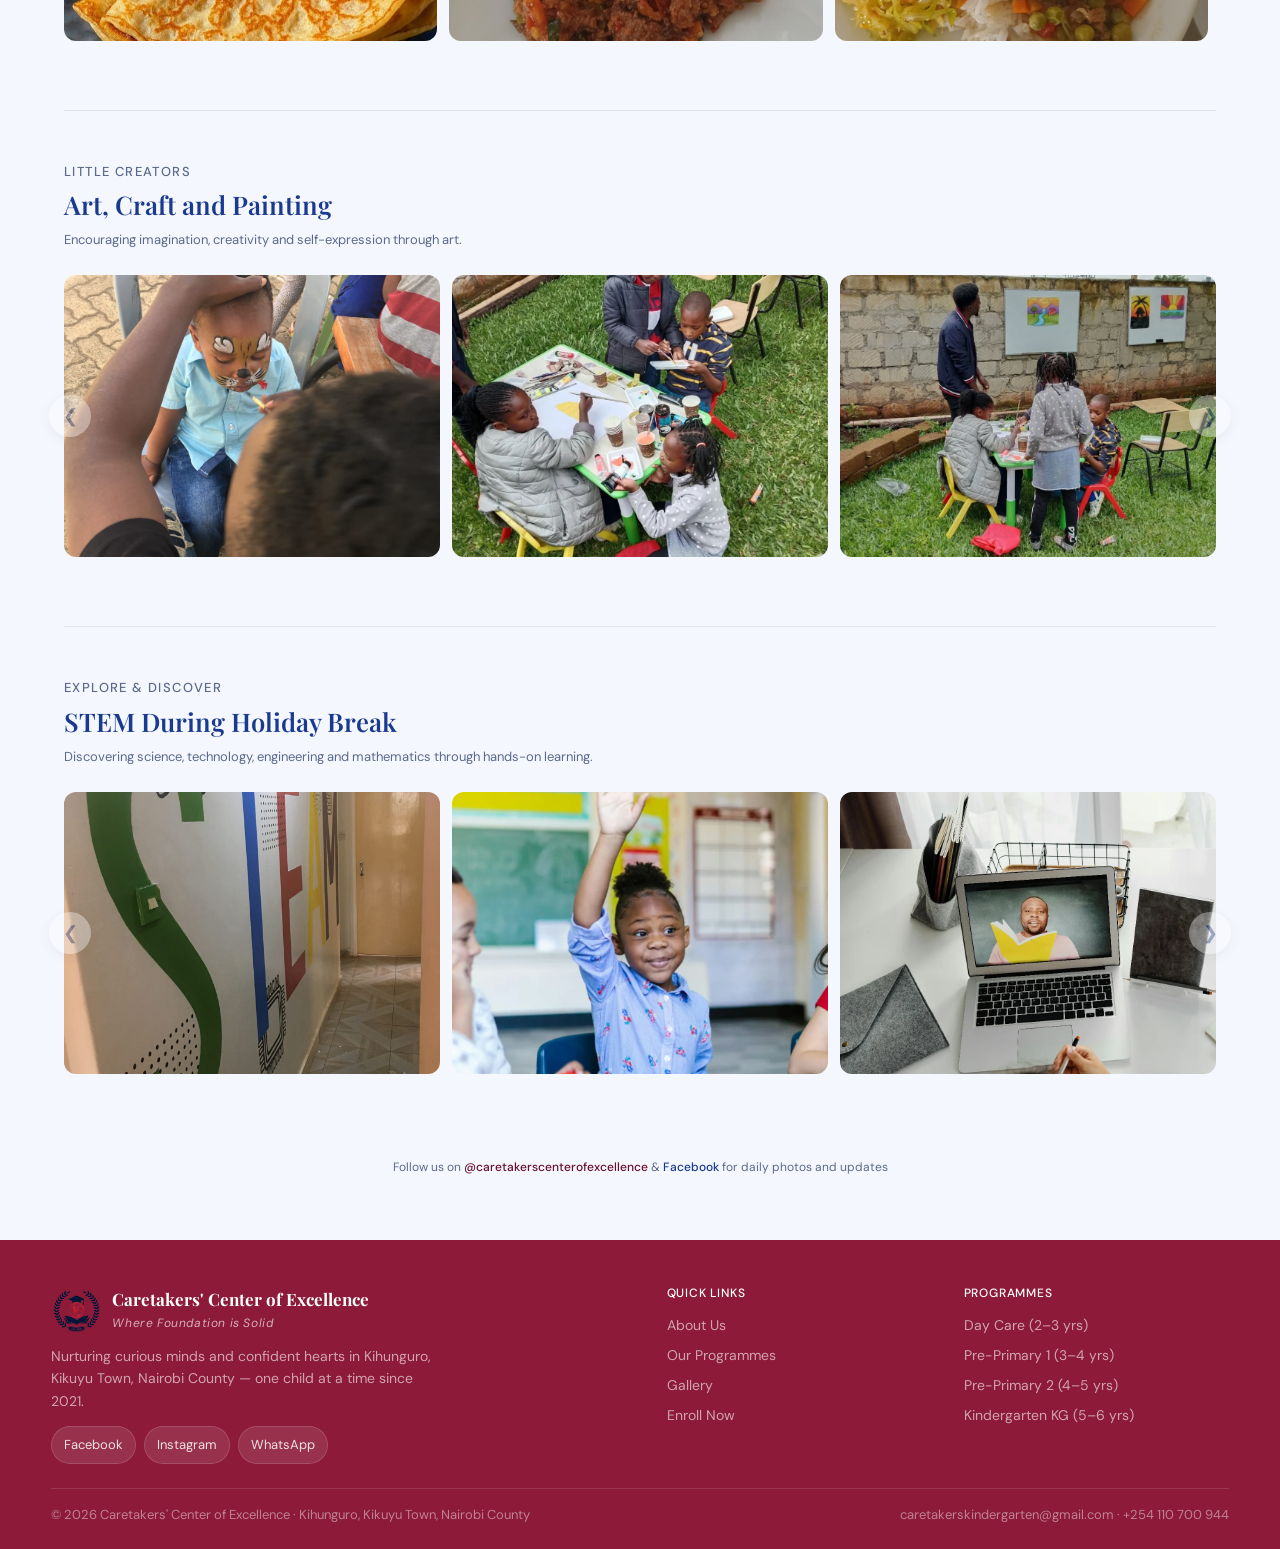
<file: gallery.html>
<!DOCTYPE html>
<html lang="en">
<head>
<meta charset="UTF-8">
<meta name="viewport" content="width=device-width, initial-scale=1.0">
<title>Gallery | Caretakers' Center of Excellence (Montessori), Kikuyu</title>
<link rel="icon" type="image/png" href="images/Logo.png">
<meta name="description" content="A peek into daily school life at Caretakers' Kindergarten in Kihunguro, Kikuyu Town.">
<link href="https://fonts.googleapis.com/css2?family=Playfair+Display:wght@400;600;700&family=DM+Sans:wght@300;400;500&display=swap" rel="stylesheet">
<link rel="stylesheet" href="css/base/variables.css">
<link rel="stylesheet" href="css/base/reset.css">
<link rel="stylesheet" href="css/base/typography.css">
<link rel="stylesheet" href="css/layout/section.css">
<link rel="stylesheet" href="css/layout/page.css">
<link rel="stylesheet" href="css/components/nav.css">
<link rel="stylesheet" href="css/components/buttons.css">
<link rel="stylesheet" href="css/components/footer.css">
<link rel="stylesheet" href="css/components/whatsapp.css">
<link rel="stylesheet" href="css/pages/gallery.css">
</head>
<body>

<nav>
  <div class="nav-inner">
    <a href="index.html" class="logo-wrap">
      <img src="images/Logo.png" alt="Caretakers Kindergarten Logo">
      <div class="logo-text">
        <strong>Caretakers' Center of Excellence</strong>
        <span>Where Foundation is Solid</span>
      </div>
    </a>
    <button class="nav-toggle" aria-label="Toggle menu" aria-expanded="false">☰</button>
    <ul class="nav-links">
      <li><a href="index.html">Home</a></li>
      <li><a href="programmes.html">Programmes</a></li>
      <li><a href="gallery.html" aria-current="page">Gallery</a></li>
      <li><a href="index.html#enquiry">Contact</a></li>
    </ul>
    <a href="contact.html" class="nav-cta">Enroll Now</a>
  </div>
</nav>

<main>
<section id="gallery" class="page-first">
  <div class="section-inner">
    <p class="section-tag">School Life</p>
    <h1 class="section-title">A Peek Into Our World</h1>
    <p class="section-desc">Every corner of our school is designed to spark wonder and joy.</p>
    <div class="gallery-section-heading">
      <h2>Everyday Moments at Caretakers'</h2>
      <p>
        A glimpse of our children's learning experiences,
        joyful interactions and everyday discoveries.
      </p>
    </div>
    <div class="gallery-grid">

  <div class="gallery-item">
    <img src="images/Photo 19.jpg" alt="Children learning at Caretakers' Kindergarten">
  </div>

  <div class="gallery-item">
    <img src="images/Photo 26.jpg" alt="Children participating in activities">
  </div>

  <div class="gallery-item">
    <img src="images/Photo 3.jpg" alt="Children in the classroom">
  </div>
      
  <div class="gallery-item">
    <img src="images/Photo 22.jpg" alt="Children in the classroom">
  </div>
      
  <div class="gallery-item">
    <img src="images/Photo 5.jpg" alt="Children in the classroom">
  </div>
      
  <div class="gallery-item">
    <img src="images/Photo 17.jpg" alt="Children in the classroom">
  </div>
      
  <div class="gallery-item">
    <img src="images/Photo 8.jpg" alt="Children in the classroom">
  </div>
      
  <div class="gallery-item">
    <img
      src="images/Photo 14.jpg" 
      alt="Children in the classroom"
      style="object-position: center 0%;"
    >
  </div>

  <div class="gallery-item">
    <img
      src="images/Photo 12.jpg"
      alt="Caretakers Kindergarten"
      style="object-position: center 0%;"
    >
  </div>


  <div class="gallery-item">
    <img src="images/Photo 11.jpg" alt="Children in the classroom">
  </div>
                          
  <div class="gallery-item">
    <img src="images/Photo 10.jpg" alt="Kindergarten school activities">
  </div>

  <div class="gallery-item">
    <img src="images/Photo 24.jpg" alt="Children enjoying school activities">
  </div>

  <div class="gallery-item">
    <img src="images/Photo 13.jpg" alt="Children at Caretakers Kindergarten">
  </div>

  <div class="gallery-item">
    <img src="images/Photo 21.jpg" alt="Learning at Caretakers Kindergarten">
  </div>

  <div class="gallery-item">
    <img src="images/Photo 6.jpg" alt="School life at Caretakers Kindergarten">
  </div>

</div>


<!-- =====================================================
     ACTIVITY GALLERIES
===================================================== -->

<div class="activity-galleries">

  <!-- SWIMMING -->
  <section class="activity-gallery">
    <div class="gallery-section-heading">
      <p class="section-tag">Fun & Fitness</p>
      <h2>Swimming at Our School Ground on Fridays</h2>
      <p>Making memories while learning, playing and enjoying the water.</p>
    </div>

    <div class="activity-carousel">
      <button class="carousel-arrow prev" aria-label="Previous swimming photos">
        &#10094;
      </button>

      <div class="activity-track">
        <div class="activity-photo">
          <img src="images/swimming-1.jpg" alt="Children enjoying swimming at school">
        </div>
        <div class="activity-photo">
          <img src="images/swimming-2.jpg" alt="Friday swimming activities">
        </div>
        <div class="activity-photo">
          <img src="images/swimming-4.jpg" alt="Children participating in swimming activities">
        </div>
      </div>

      <button class="carousel-arrow next" aria-label="Next swimming photos">
        &#10095;
      </button>
    </div>
  </section>


  <!-- SCHOOL MEALS -->
  <section class="activity-gallery">
    <div class="gallery-section-heading">
      <p class="section-tag">Healthy Living</p>
      <h2>Tasty Meals from Our Kitchen</h2>
      <p>Nutritious, delicious meals freshly prepared for our little ones.</p>
    </div>

    <div class="activity-carousel">
      <button class="carousel-arrow prev" aria-label="Previous meal photos">
        &#10094;
      </button>

      <div class="activity-track">
        <div class="activity-photo">
          <img src="images/food-7.jpg" alt="Freshly prepared school meal">
        </div>
        <div class="activity-photo">
          <img src="images/food-2.jpg" alt="Nutritious meals from our school kitchen">
        </div>
        <div class="activity-photo">
          <img src="images/food-3.jpg" alt="Delicious food prepared for children">
        </div>
        <div class="activity-photo">
          <img src="images/food-4.jpg" alt="Freshly prepared school meal">
        </div>
        <div class="activity-photo">
          <img src="images/food-5.jpg" alt="Nutritious meals from our school kitchen">
        </div>
        <div class="activity-photo">
          <img src="images/food-6.jpg" alt="Delicious food prepared for children">
        </div>
        <div class="activity-photo">
          <img src="images/food-1.jpg" alt="Nutritious meals from our school kitchen">
        </div>
        <div class="activity-photo">
          <img src="images/food-8.jpg" alt="Delicious food prepared for children">
        </div>
      </div>

      <button class="carousel-arrow next" aria-label="Next meal photos">
        &#10095;
      </button>
    </div>
  </section>


  <!-- ART AND CRAFT -->
  <section class="activity-gallery">
    <div class="gallery-section-heading">
      <p class="section-tag">Little Creators</p>
      <h2>Art, Craft and Painting</h2>
      <p>Encouraging imagination, creativity and self-expression through art.</p>
    </div>

    <div class="activity-carousel">
      <button class="carousel-arrow prev" aria-label="Previous art photos">
        &#10094;
      </button>

      <div class="activity-track">
        <div class="activity-photo">
          <img src="images/art-1.jpg" alt="Children participating in painting activities">
        </div>
        <div class="activity-photo">
          <img src="images/Photo 4.jpg" alt="Creative artwork by kindergarten children">
        </div>
        <div class="activity-photo">
          <img src="images/Photo 3.jpg" alt="Children making arts and crafts">
        </div>
      </div>

      <button class="carousel-arrow next" aria-label="Next art photos">
        &#10095;
      </button>
    </div>
  </section>


  <!-- STEM -->
  <section class="activity-gallery">
    <div class="gallery-section-heading">
      <p class="section-tag">Explore & Discover</p>
      <h2>STEM During Holiday Break</h2>
      <p>Discovering science, technology, engineering and mathematics through hands-on learning.</p>
    </div>

    <div class="activity-carousel">
      <button class="carousel-arrow prev" aria-label="Previous STEM photos">
        &#10094;
      </button>

      <div class="activity-track">
        <div class="activity-photo">
          <img src="images/Photo 21.jpg" alt="Children participating in STEM activities">
        </div>
        <div class="activity-photo">
          <img src="images/Photo 16.jpg" alt="Hands-on science and technology learning">
        </div>
        <div class="activity-photo">
          <img src="images/Photo 11.jpg" alt="Children exploring engineering activities">
        </div>
      </div>

      <button class="carousel-arrow next" aria-label="Next STEM photos">
        &#10095;
      </button>
    </div>
  </section>

</div>

    <p class="gallery-caption">
      Follow us on
      <a href="https://www.instagram.com/caretakerscenterofexcellence" target="_blank" class="link-wine">@caretakerscenterofexcellence</a> &
      <a href="https://www.facebook.com/caretakers-center-of-excellence" target="_blank" class="link-blue">Facebook</a>
      for daily photos and updates
    </p>
  </div>
</section>
</main>
<div id="footer"></div>

<script>
  fetch('footer.html')
    .then(response => response.text())
    .then(data => {
      document.getElementById('footer').innerHTML = data;
    })
    .catch(error => {
      console.log('Footer not loaded:', error);
    });
</script>

<a href="https://wa.me/254110700944" class="wa-float" target="_blank" title="Chat on WhatsApp" aria-label="Chat on WhatsApp"><svg viewBox="0 0 24 24" aria-hidden="true"><path d="M17.472 14.382c-.297-.149-1.758-.867-2.03-.967-.273-.099-.471-.148-.67.15-.197.297-.767.966-.94 1.164-.173.199-.347.223-.644.075-.297-.15-1.255-.463-2.39-1.475-.883-.788-1.48-1.761-1.653-2.059-.173-.297-.018-.458.13-.606.134-.133.298-.347.446-.52.149-.174.198-.298.298-.497.099-.198.05-.371-.025-.52-.075-.149-.669-1.612-.916-2.207-.242-.579-.487-.5-.669-.51-.173-.008-.371-.01-.57-.01-.198 0-.52.074-.792.372-.272.297-1.04 1.016-1.04 2.479 0 1.462 1.065 2.875 1.213 3.074.149.198 2.096 3.2 5.077 4.487.709.306 1.262.489 1.694.625.712.227 1.36.195 1.871.118.571-.085 1.758-.719 2.006-1.413.248-.694.248-1.289.173-1.413-.074-.124-.272-.198-.57-.347z"/><path d="M12.05 2.003C6.495 2.003 2 6.486 2 12.025c0 1.77.463 3.45 1.27 4.9L2 22l5.204-1.247a10.04 10.04 0 004.846 1.237h.004c5.555 0 10.05-4.483 10.05-10.022C22.104 6.486 17.605 2.003 12.05 2.003zm0 18.24h-.003a8.33 8.33 0 01-4.242-1.164l-.304-.18-3.087.74.736-3.01-.198-.31a8.3 8.3 0 01-1.277-4.434c0-4.59 3.75-8.327 8.365-8.327 4.614 0 8.365 3.738 8.365 8.327 0 4.59-3.751 8.348-8.355 8.348z"/></svg></a>

<script src="js/gallery.js"></script>
<script src="js/main.js"></script>
</body>
</html>
</file>
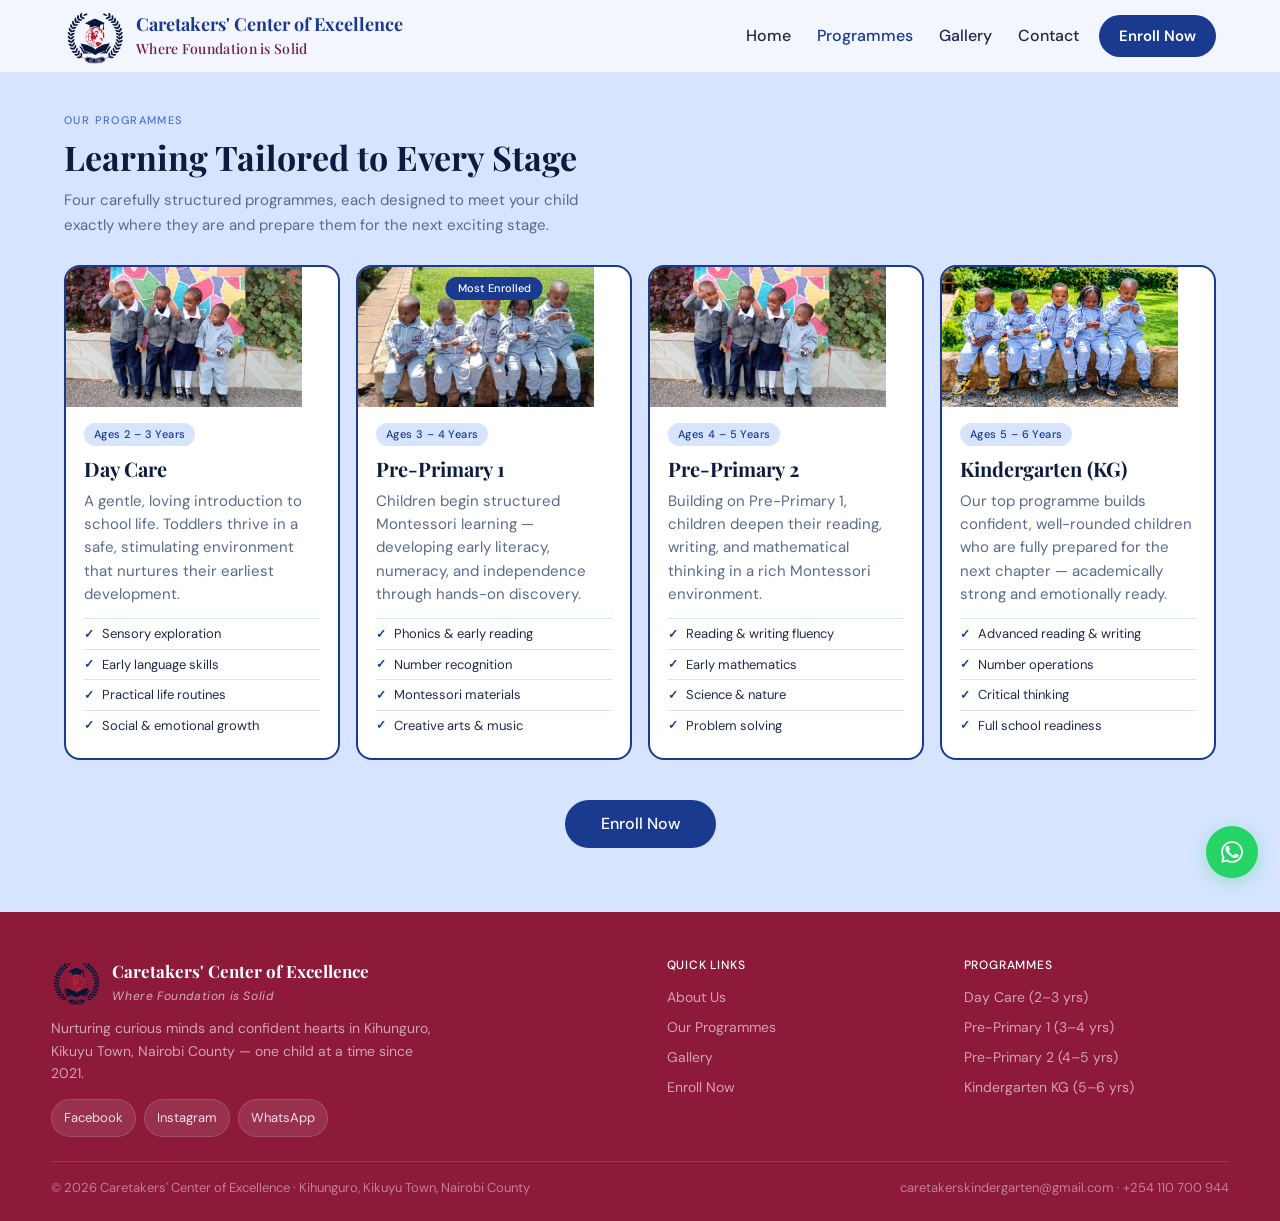
<file: programmes.html>
<!DOCTYPE html>
<html lang="en">
<head>
<meta charset="UTF-8">
<meta name="viewport" content="width=device-width, initial-scale=1.0">
<title>Our Programmes | Caretakers' Center of Excellence (Montessori), Kikuyu</title>
<link rel="icon" type="image/png" href="images/Logo.png">
<meta name="description" content="Day Care, Pre-Primary 1, Pre-Primary 2 and Kindergarten programmes for children aged 2–6 in Kikuyu Town.">
<link href="https://fonts.googleapis.com/css2?family=Playfair+Display:wght@400;600;700&family=DM+Sans:wght@300;400;500&display=swap" rel="stylesheet">
<link rel="stylesheet" href="css/base/variables.css">
<link rel="stylesheet" href="css/base/reset.css">
<link rel="stylesheet" href="css/base/typography.css">
<link rel="stylesheet" href="css/layout/section.css">
<link rel="stylesheet" href="css/layout/page.css">
<link rel="stylesheet" href="css/components/nav.css">
<link rel="stylesheet" href="css/components/buttons.css">
<link rel="stylesheet" href="css/components/footer.css">
<link rel="stylesheet" href="css/components/whatsapp.css">
<link rel="stylesheet" href="css/pages/programmes.css">
</head>
<body>

<nav>
  <div class="nav-inner">
    <a href="index.html" class="logo-wrap">
      <img src="images/Logo.png" alt="Caretakers Kindergarten Logo">
      <div class="logo-text">
        <strong>Caretakers' Center of Excellence</strong>
        <span>Where Foundation is Solid</span>
      </div>
    </a>
    <button class="nav-toggle" aria-label="Toggle menu" aria-expanded="false">☰</button>
    <ul class="nav-links">
      <li><a href="index.html">Home</a></li>
      <li><a href="programmes.html" aria-current="page">Programmes</a></li>
      <li><a href="gallery.html">Gallery</a></li>
      <li><a href="index.html#enquiry">Contact</a></li>
    </ul>
    <a href="contact.html#enrol" class="nav-cta">Enroll Now</a>
  </div>
</nav>

<main>
<section id="programs" class="programs page-first">
  <div class="section-inner">
    <p class="section-tag">Our Programmes</p>
    <h1 class="section-title">Learning Tailored to Every Stage</h1>
    <p class="section-desc">Four carefully structured programmes, each designed to meet your child exactly where they are and prepare them for the next exciting stage.</p>
    <div class="program-grid">
      <div class="program-card">
        <div class="program-photo">
          <img 
            src="images/Photo 26.jpg"
            alt="Toddler in Day Care at Caretakers' Kindergarten"
            style="object-position: center 75%;"
          >
        </div>
        <span class="prog-age">Ages 2 – 3 Years</span>
        <h3>Day Care</h3>
        <p>A gentle, loving introduction to school life. Toddlers thrive in a safe, stimulating environment that nurtures their earliest development.</p>
        <ul class="prog-features">
          <li>Sensory exploration</li>
          <li>Early language skills</li>
          <li>Practical life routines</li>
          <li>Social & emotional growth</li>
        </ul>
      </div>
      <div class="program-card featured">
        <span class="popular-badge">Most Enrolled</span>
        <div class="program-photo">
          <img src="images/Photo 9.jpg" alt="Children in Pre-Primary 1">
        </div>
        <span class="prog-age">Ages 3 – 4 Years</span>
        <h3>Pre-Primary 1</h3>
        <p>Children begin structured Montessori learning — developing early literacy, numeracy, and independence through hands-on discovery.</p>
        <ul class="prog-features">
          <li>Phonics & early reading</li>
          <li>Number recognition</li>
          <li>Montessori materials</li>
          <li>Creative arts & music</li>
        </ul>
      </div>
      <div class="program-card">
        <div class="program-photo">
          <img
            src="images/Photo 26.jpg"
            alt="Children in Pre-Primary 2"
            style="object-position: center 75%;"
          >
        </div>
        <span class="prog-age">Ages 4 – 5 Years</span>
        <h3>Pre-Primary 2</h3>
        <p>Building on Pre-Primary 1, children deepen their reading, writing, and mathematical thinking in a rich Montessori environment.</p>
        <ul class="prog-features">
          <li>Reading & writing fluency</li>
          <li>Early mathematics</li>
          <li>Science & nature</li>
          <li>Problem solving</li>
        </ul>
      </div>
      <div class="program-card">
        <div class="program-photo">
          <img src="images/contact.png" alt="Kindergarten learners at Caretakers'">
        </div>
        <span class="prog-age">Ages 5 – 6 Years</span>
        <h3>Kindergarten (KG)</h3>
        <p>Our top programme builds confident, well-rounded children who are fully prepared for the next chapter — academically strong and emotionally ready.</p>
        <ul class="prog-features">
          <li>Advanced reading & writing</li>
          <li>Number operations</li>
          <li>Critical thinking</li>
          <li>Full school readiness</li>
        </ul>
      </div>
    </div>
  </div>
   <div class="programs-cta">
      <a href="contact.html#enrol" class="btn btn-primary btn-large">Enroll Now</a>
    </div>
  </div>
</section>
</main>
<div id="footer"></div>

<script>
  fetch('footer.html')
    .then(response => response.text())
    .then(data => {
      document.getElementById('footer').innerHTML = data;
    })
    .catch(error => {
      console.log('Footer not loaded:', error);
    });
</script>

<a href="https://wa.me/254110700944" class="wa-float" target="_blank" title="Chat on WhatsApp" aria-label="Chat on WhatsApp"><svg viewBox="0 0 24 24" aria-hidden="true"><path d="M17.472 14.382c-.297-.149-1.758-.867-2.03-.967-.273-.099-.471-.148-.67.15-.197.297-.767.966-.94 1.164-.173.199-.347.223-.644.075-.297-.15-1.255-.463-2.39-1.475-.883-.788-1.48-1.761-1.653-2.059-.173-.297-.018-.458.13-.606.134-.133.298-.347.446-.52.149-.174.198-.298.298-.497.099-.198.05-.371-.025-.52-.075-.149-.669-1.612-.916-2.207-.242-.579-.487-.5-.669-.51-.173-.008-.371-.01-.57-.01-.198 0-.52.074-.792.372-.272.297-1.04 1.016-1.04 2.479 0 1.462 1.065 2.875 1.213 3.074.149.198 2.096 3.2 5.077 4.487.709.306 1.262.489 1.694.625.712.227 1.36.195 1.871.118.571-.085 1.758-.719 2.006-1.413.248-.694.248-1.289.173-1.413-.074-.124-.272-.198-.57-.347z"/><path d="M12.05 2.003C6.495 2.003 2 6.486 2 12.025c0 1.77.463 3.45 1.27 4.9L2 22l5.204-1.247a10.04 10.04 0 004.846 1.237h.004c5.555 0 10.05-4.483 10.05-10.022C22.104 6.486 17.605 2.003 12.05 2.003zm0 18.24h-.003a8.33 8.33 0 01-4.242-1.164l-.304-.18-3.087.74.736-3.01-.198-.31a8.3 8.3 0 01-1.277-4.434c0-4.59 3.75-8.327 8.365-8.327 4.614 0 8.365 3.738 8.365 8.327 0 4.59-3.751 8.348-8.355 8.348z"/></svg></a>

<script src="js/main.js"></script>
</body>
</html>
</file>
<file: css/base/variables.css>
/* Design tokens: change the brand colours/fonts here and it updates everywhere */

:root {
  --blue: #1A3A8F;
  --blue-mid: #4A72D1;
  --blue-pale: #D6E4FF;
  --wine: #6B0F2B;
  --wine-light: #8C1A38;
  --warm: #F4A261;
  --warm-pale: #FFF3E8;
  --bg: #F5F7FF;
  --dark: #0D1B3E;
  --text: #1E2A4A;
  --muted: #5A6A8A;
  --font-heading: 'Playfair Display', Georgia, serif;
  --font-body: 'DM Sans', sans-serif;
  --shadow: 0 8px 24px rgba(13, 27, 62, 0.08);
  --radius: 14px;
  --content: 1100px;
}
</file>
<file: css/base/typography.css>
/* Global heading styles */

h1 {
  font-family: var(--font-heading);
  font-size: 46px;
  line-height: 1.12;
  color: var(--dark);
  margin-bottom: 14px;
  font-weight: 700;
}

h1 em {
  font-style:italic;
  color:var(--blue);
}

@media (max-width: 900px) {
  h1 { font-size: 34px; }
}
</file>
<file: css/layout/section.css>
/* Shared section wrapper, tags, titles, descriptions. Used on every page. */

section {
  padding: 64px 5%;
}

.section-inner {
  max-width: var(--content);
  margin: 0 auto;
}

.section-tag {
  font-size: 11px;
  text-transform: uppercase;
  letter-spacing: 1.4px;
  color: var(--blue-mid);
  font-weight: 500;
  margin-bottom: 8px;
}

.section-title {
  font-family: var(--font-heading);
  font-size: 34px;
  color: var(--dark);
  margin-bottom: 10px;
  line-height: 1.22;
}

.section-desc {
  font-size: 15px;
  color: var(--muted);
  line-height: 1.65;
  max-width: 540px;
  font-weight: 400;
}

/* Alternate background to separate stacked sections */
.section-alt {
  background: var(--blue-pale);
}

@media (max-width: 900px) {
  section { padding: 48px 5%; }
  .section-title { font-size: 28px; }
}
</file>
<file: css/layout/page.css>
/* Inner pages: first section must clear the fixed 72px nav */

.page-first { padding-top: calc(72px + 40px); }

@media (max-width: 900px) {
  .page-first { padding-top: calc(72px + 32px); }
}
</file>
<file: css/components/nav.css>
/* Top navigation bar */

nav {
  position: fixed;
  top: 0;
  left: 0;
  right: 0;
  z-index: 100;
  background: rgba(245, 247, 255, 0.96);
  backdrop-filter: blur(10px);
  border-bottom: 1px solid rgba(26, 58, 143, 0.1);
  padding: 0 5%;
}

.nav-inner {
  display: flex;
  align-items: center;
  justify-content: space-between;
  height: 72px;
  max-width: var(--content);
  margin: 0 auto;
  gap: 20px;
}

.logo-wrap {
  display: flex;
  align-items: center;
  gap: 10px;
  text-decoration: none;
  min-width: 0;
}

.logo-wrap img {
  height: 62px;
  width: 62px;
  object-fit: contain;
  flex-shrink: 0;
}

.logo-text strong {
  display: block;
  font-family: var(--font-heading);
  font-size: 18px;
  color: var(--blue);
  font-weight: 700;
  line-height: 1.2;
}

.logo-text span {
  display: block;
  font-family: var(--font-heading);
  font-size: 14px;
  color: var(--wine);
  font-weight: 500;
  font-style: normal;
  letter-spacing: 0.3px;
  text-transform: none;
  line-height: 1.4;
  margin-top: 3px;
  opacity: 0.95;
  transition: color 0.25s ease;
}

.logo-wrap:hover .logo-text span {
  color: var(--blue);
}


.nav-links {
  display: flex;
  gap: 26px;
  list-style: none;
  margin-left: auto;
}

.nav-links a {
  text-decoration: none;
  font-size: 16px;
  color: var(--text);
  font-weight: 500;
  transition: color 0.2s;
  padding: 4px 0;
}

.nav-links a:hover {
  color: var(--blue);
}

.nav-cta {
  background: var(--blue);
  color: #fff;
  padding: 10px 20px;
  border-radius: 50px;
  font-size: 15px;
  font-weight: 600;
  text-decoration: none;
  transition: background 0.2s;
  white-space: nowrap;
  flex-shrink: 0;
}

.nav-cta:hover {
  background: #122870;
}

.nav-toggle {
  display: none;
  background: none;
  border: 1.5px solid rgba(26, 58, 143, 0.25);
  border-radius: 8px;
  padding: 6px 10px;
  font-size: 20px;
  line-height: 1;
  color: var(--blue);
  cursor: pointer;
}

.nav-links a[aria-current="page"] {
  color: var(--blue);
  font-weight: 500;
}

@media (max-width: 900px) {
  .nav-toggle { display: block; margin-left: auto; }
  .nav-links {
    display: none;
    position: absolute;
    top: 72px;
    left: 0;
    right: 0;
    flex-direction: column;
    gap: 4px;
    padding: 12px 5% 16px;
    background: var(--bg);
    border-bottom: 1px solid rgba(26, 58, 143, 0.1);
    margin-left: 0;
  }
  .nav-links a { padding: 8px 0; }
  .nav-links.open { display: flex; }
}

@media (max-width: 600px) {
  .nav-cta { display: none; }
}

/* Fixed nav is 72px tall: keep anchor targets (#about, #why, #enquiry, #enrol, #tour)
   from landing underneath it, and scroll smoothly for users who allow motion. */
html {
  scroll-padding-top: 88px;
}

@media (prefers-reduced-motion: no-preference) {
  html {
    scroll-behavior: smooth;
  }
}
</file>
<file: css/components/buttons.css>
/* Primary / secondary buttons */

.btn-primary {
  background: var(--blue);
  color: #fff;
  padding: 12px 24px;
  border-radius: 50px;
  font-size: 14px;
  font-weight: 500;
  text-decoration: none;
  transition: background 0.2s;
  border: none;
  cursor: pointer;
  display: inline-block;
}

.btn-primary:hover {
  background: #122870;
}

.btn-secondary {
  background: transparent;
  color: var(--blue);
  padding: 11px 24px;
  border-radius: 50px;
  font-size: 14px;
  font-weight: 500;
  text-decoration: none;
  border: 1.5px solid var(--blue);
  transition: background 0.2s;
  cursor: pointer;
  display: inline-block;
}

.btn-secondary:hover {
  background: var(--blue-pale);
}
</file>
<file: css/components/footer.css>
:root {
  --content: 1600px;
}

footer {
  background: var(--wine-light);
  padding: 40px clamp(20px, 4vw, 80px) 22px;
}

.footer-inner {
  width: min(100%, var(--content));
  margin: 0 auto;
}

.footer-top {
  display: grid;
  grid-template-columns: minmax(0, 2.3fr) minmax(180px, 1fr) minmax(180px, 1fr);
  gap: clamp(24px, 2.8vw, 72px);
  margin-bottom: 28px;
  align-items: start;
}

.footer-logo-wrap {
  display: flex;
  align-items: center;
  gap: 10px;
  margin-bottom: 10px;
}

.footer-logo-wrap img {
  height: clamp(48px, 4vw, 80px);
  width: clamp(48px, 4vw, 80px);
  object-fit: contain;
  border-radius: 6px;
  background: transparent;
  padding: 0;
  filter: none;
  opacity: 1;
}

.footer-logo-text strong {
  display: block;
  font-family: var(--font-heading);
  font-size: clamp(16px, 1vw, 20px);
  color: #fff;
  font-weight: 700;
}

.footer-tagline {
  font-size: clamp(12px, 0.75vw, 14px);
  color: rgba(255, 255, 255, 0.65);
  font-style: italic;
  letter-spacing: 0.6px;
  margin-top: 2px;
}

.footer-brand p {
  font-size: clamp(14px, 0.9vw, 18px);
  line-height: 1.6;
  color: rgba(255, 255, 255, 0.6);
  max-width: 420px;
  margin-top: 8px;
}

.footer-social {
  display: flex;
  gap: 8px;
  margin-top: 14px;
  flex-wrap: wrap;
}

.footer-social a {
  display: inline-flex;
  align-items: center;
  justify-content: center;
  gap: 6px;
  background: rgba(255, 255, 255, 0.1);
  color: rgba(255, 255, 255, 0.85);
  padding: 6px 12px;
  border-radius: 50px;
  font-size: clamp(12px, 0.8vw, 16px);
  text-decoration: none;
  transition: background 0.2s;
  border: 1px solid rgba(255, 255, 255, 0.14);
  min-height: 38px;
}

.footer-social a:hover {
  background: rgba(255, 255, 255, 0.2);
  color: #fff;
}

.footer-col h5 {
  font-size: clamp(12px, 0.75vw, 16px);
  font-weight: 500;
  color: #fff;
  margin-bottom: 12px;
  text-transform: uppercase;
  letter-spacing: 0.8px;
}

.footer-col ul {
  list-style: none;
  margin: 0;
  padding: 0;
}

.footer-col li {
  margin-bottom: 6px;
}

.footer-col a {
  text-decoration: none;
  font-size: clamp(14px, 0.9vw, 18px);
  color: rgba(255, 255, 255, 0.6);
  transition: color 0.2s;
}

.footer-col a:hover {
  color: #fff;
}

.footer-bottom {
  border-top: 1px solid rgba(255, 255, 255, 0.12);
  padding-top: 16px;
  display: flex;
  justify-content: space-between;
  align-items: center;
  font-size: clamp(12px, 0.8vw, 16px);
  color: rgba(255, 255, 255, 0.45);
  flex-wrap: wrap;
  gap: 8px;
}

/* ===== MOBILE: Up to 480px ===== */
@media (max-width: 480px) {
  :root {
    --content: 100%;
  }

  footer {
    padding: 32px clamp(16px, 4vw, 24px) 20px;
  }

  .footer-top {
    grid-template-columns: 1fr;
    gap: 20px;
    margin-bottom: 20px;
  }

  .footer-logo-wrap img {
    height: 48px;
    width: 48px;
  }

  .footer-logo-text strong {
    font-size: 14px;
  }

  .footer-tagline {
    font-size: 10px;
  }

  .footer-brand p {
    font-size: 12px;
    max-width: 100%;
  }

  .footer-social {
    gap: 6px;
    margin-top: 10px;
  }

  .footer-social a {
    font-size: 11px;
    padding: 5px 10px;
    min-height: 34px;
  }

  .footer-col h5 {
    font-size: 10px;
    margin-bottom: 10px;
  }

  .footer-col a {
    font-size: 12px;
  }

  .footer-col li {
    margin-bottom: 5px;
  }

  .footer-bottom {
    font-size: 11px;
    flex-direction: column;
    gap: 12px;
  }
}

/* ===== MOBILE/TABLET: 481px to 900px ===== */
@media (min-width: 481px) and (max-width: 900px) {
  :root {
    --content: 100%;
  }

  footer {
    padding: 36px clamp(20px, 4vw, 40px) 22px;
  }

  .footer-top {
    grid-template-columns: 1fr;
    gap: 24px;
    margin-bottom: 24px;
  }

  .footer-logo-wrap img {
    height: 56px;
    width: 56px;
  }

  .footer-logo-text strong {
    font-size: 16px;
  }

  .footer-tagline {
    font-size: 11px;
  }

  .footer-brand p {
    font-size: 13px;
    max-width: 100%;
  }

  .footer-social a {
    font-size: 12px;
    padding: 6px 12px;
  }

  .footer-col h5 {
    font-size: 11px;
    margin-bottom: 10px;
  }

  .footer-col a {
    font-size: 13px;
  }

  .footer-bottom {
    font-size: 12px;
  }
}

/* ===== TABLET/SMALL DESKTOP: 901px to 1439px ===== */
@media (min-width: 901px) and (max-width: 1439px) {
  :root {
    --content: 1400px;
  }

  footer {
    padding: 44px clamp(20px, 4vw, 60px) 24px;
  }

  .footer-top {
    grid-template-columns: minmax(0, 2.2fr) minmax(160px, 1fr) minmax(160px, 1fr);
    gap: clamp(24px, 2.5vw, 48px);
    margin-bottom: 24px;
  }

  .footer-logo-text strong {
    font-size: 17px;
  }

  .footer-tagline {
    font-size: 12px;
  }

  .footer-brand p {
    font-size: 14px;
    max-width: 380px;
  }

  .footer-social a {
    font-size: 13px;
    padding: 6px 12px;
  }

  .footer-col h5 {
    font-size: 12px;
    margin-bottom: 11px;
  }

  .footer-col a {
    font-size: 14px;
  }

  .footer-bottom {
    font-size: 13px;
  }
}

/* ===== DESKTOP: 1440px to 1919px ===== */
@media (min-width: 1440px) and (max-width: 1919px) {
  :root {
    --content: 1700px;
  }

  footer {
    padding: 52px clamp(40px, 4vw, 80px) 28px;
  }

  .footer-top {
    grid-template-columns: minmax(0, 2.3fr) minmax(180px, 1fr) minmax(180px, 1fr);
    gap: clamp(28px, 2.8vw, 72px);
    margin-bottom: 28px;
  }

  .footer-logo-wrap img {
    height: 72px;
    width: 72px;
  }

  .footer-brand p {
    max-width: 500px;
    font-size: 18px;
  }

  .footer-logo-text strong {
    font-size: 20px;
  }

  .footer-tagline {
    font-size: 14px;
  }

  .footer-social a {
    font-size: 15px;
    padding: 8px 14px;
  }

  .footer-col h5 {
    font-size: 14px;
    margin-bottom: 12px;
  }

  .footer-col a {
    font-size: 18px;
  }

  .footer-bottom {
    font-size: 15px;
  }
}

/* ===== LARGE DESKTOP: 1920px to 2559px ===== */
@media (min-width: 1920px) and (max-width: 2559px) {
  :root {
    --content: 1850px;
  }

  footer {
    padding: 64px clamp(40px, 4vw, 100px) 32px;
  }

  .footer-top {
    grid-template-columns: minmax(0, 2.3fr) minmax(180px, 1fr) minmax(180px, 1fr);
    gap: clamp(40px, 3vw, 84px);
    margin-bottom: 32px;
  }

  .footer-logo-wrap img {
    height: 80px;
    width: 80px;
  }

  .footer-brand p {
    max-width: 560px;
    font-size: 21px;
  }

  .footer-logo-text strong {
    font-size: 24px;
  }

  .footer-tagline {
    font-size: 16px;
  }

  .footer-social a {
    font-size: 18px;
    padding: 10px 16px;
    min-height: 44px;
  }

  .footer-col h5 {
    font-size: 16px;
    margin-bottom: 14px;
  }

  .footer-col a {
    font-size: 21px;
  }

  .footer-col li {
    margin-bottom: 8px;
  }

  .footer-bottom {
    font-size: 17px;
    padding-top: 20px;
  }
}

/* ===== ULTRA HD: 2560px to 3839px ===== */
@media (min-width: 2560px) and (max-width: 3839px) {
  :root {
    --content: 2000px;
  }

  footer {
    padding: 72px clamp(60px, 5vw, 120px) 36px;
  }

  .footer-top {
    grid-template-columns: minmax(0, 2.3fr) minmax(200px, 1fr) minmax(200px, 1fr);
    gap: clamp(56px, 3.5vw, 96px);
    margin-bottom: 36px;
  }

  .footer-logo-wrap img {
    height: 96px;
    width: 96px;
  }

  .footer-logo-text strong {
    font-size: 27px;
  }

  .footer-tagline {
    font-size: 17px;
  }

  .footer-brand p {
    max-width: 600px;
    font-size: 23px;
  }

  .footer-social a {
    min-height: 48px;
    padding: 12px 18px;
    font-size: 21px;
  }

  .footer-col h5 {
    font-size: 19px;
    margin-bottom: 16px;
  }

  .footer-col a {
    font-size: 24px;
  }

  .footer-col li {
    margin-bottom: 10px;
  }

  .footer-bottom {
    font-size: 19px;
    padding-top: 24px;
  }
}

/* ===== 4K AND ABOVE: 3840px+ ===== */
@media (min-width: 3840px) {
  :root {
    --content: 2500px;
  }

  footer {
    padding: 80px clamp(80px, 6vw, 150px) 40px;
  }

  .footer-top {
    grid-template-columns: minmax(0, 2.3fr) minmax(220px, 1fr) minmax(220px, 1fr);
    gap: clamp(64px, 4vw, 120px);
    margin-bottom: 40px;
  }

  .footer-logo-wrap img {
    height: 110px;
    width: 110px;
  }

  .footer-logo-text strong {
    font-size: 32px;
  }

  .footer-tagline {
    font-size: 20px;
  }

  .footer-brand p {
    max-width: 650px;
    font-size: 28px;
  }

  .footer-social a {
    min-height: 56px;
    padding: 14px 22px;
    font-size: 25px;
  }

  .footer-col h5 {
    font-size: 22px;
    margin-bottom: 18px;
  }

  .footer-col a {
    font-size: 28px;
  }

  .footer-col li {
    margin-bottom: 12px;
  }

  .footer-bottom {
    font-size: 23px;
    padding-top: 28px;
  }
}
</file>
<file: css/components/whatsapp.css>
/* Floating WhatsApp button */

.wa-float {
  position: fixed;
  bottom: 22px;
  right: 22px;
  z-index: 999;
  background: #25D366;
  width: 52px;
  height: 52px;
  border-radius: 50%;
  display: flex;
  align-items: center;
  justify-content: center;
  box-shadow: 0 4px 16px rgba(37, 211, 102, 0.35);
  text-decoration: none;
  transition: transform 0.2s;
}

.wa-float:hover {
  transform: scale(1.06);
}

.wa-float svg {
  width: 26px;
  height: 26px;
  fill: #fff;
}
</file>
<file: css/components/social.css>
/* Social pills */

.social-row {
  display: flex;
  gap: 8px;
  align-items: center;
  flex-wrap: wrap;
}

.social-row span {
  font-size: 11px;
  color: var(--muted);
  text-transform: uppercase;
  letter-spacing: 0.5px;
}

.social-pill {
  display: inline-flex;
  align-items: center;
  gap: 6px;
  background: #fff;
  border: 1px solid rgba(26, 58, 143, 0.15);
  color: var(--blue);
  padding: 6px 12px;
  border-radius: 50px;
  font-size: 12px;
  font-weight: 500;
  text-decoration: none;
  transition: background 0.2s, color 0.2s;
}

.social-pill:hover {
  background: var(--blue);
  color: #fff;
}

.social-pill.wine {
  color: var(--wine);
  border-color: rgba(107, 15, 43, 0.2);
}

.social-pill.wine:hover {
  background: var(--wine);
  color: #fff;
}
</file>
<file: css/components/forms.css>
/* Form fields + submit button */

.form-row {
  display: grid;
  grid-template-columns: 1fr 1fr;
  gap: 12px;
  margin-bottom: 12px;
}

.form-row .form-group {
  margin-bottom: 0;
}

.form-group {
  margin-bottom: 12px;
}

.form-card-body .form-row,
.form-card-body .form-group {
  margin-bottom: 0;
}

.form-group label {
  display: block;
  font-size: 13px;
  font-weight: 500;
  color: var(--text);
  margin-bottom: 5px;
}

.form-group label span {
  font-weight: 400;
  color: var(--muted);
}

.form-group input,
.form-group select,
.form-group textarea {
  width: 100%;
  padding: 10px 12px;
  border: 1.5px solid #C8D5F0;
  border-radius: 8px;
  font-size: 14px;
  font-family: var(--font-body);
  color: var(--dark);
  outline: none;
  transition: border-color 0.2s;
  background: #fff;
}

.form-group input:focus,
.form-group select:focus,
.form-group textarea:focus {
  border-color: var(--blue);
}

.form-group textarea {
  resize: vertical;
  min-height: 72px;
}

.form-group-grow {
  flex: 1 1 auto;
  display: flex;
  flex-direction: column;
  min-height: 96px;
}

.form-group-grow textarea {
  flex: 1 1 auto;
  min-height: 96px;
  width: 100%;
}

.submit-btn {
  width: 50%;
  background: var(--blue);
  color: #fff;
  padding: 12px;
  border-radius: 50px;
  font-size: 14px;
  font-weight: 500;
  border: none;
  cursor: pointer;
  font-family: var(--font-body);
  transition: background 0.2s;
  margin-top: auto;
  flex-shrink: 0;
}

.submit-btn:hover {
  background: #122870;
}

.submit-btn:disabled {
  opacity: 0.7;
  cursor: not-allowed;
}

.form-status {
  margin-top: 12px;
  font-size: 14px;
  line-height: 1.5;
  border-radius: 8px;
}

.form-status:empty {
  display: none;
}

.form-status.success,
.form-status.error {
  padding: 10px 14px;
}

.form-status.success {
  background: #E8F6EC;
  color: #1E6B35;
  border: 1px solid #B9E2C4;
}

.form-status.error {
  background: #FDECEC;
  color: #9B2226;
  border: 1px solid #F3C1C3;
}

/* Honeypot: invisible to people, tempting to bots */
.hp-field {
  position: absolute;
  left: -9999px;
  width: 1px;
  height: 1px;
  overflow: hidden;
}

.submit-btn:focus-visible {
  outline: 3px solid #C8D5F0;
  outline-offset: 2px;
}

.form-card {
  background: #fff;
  border-radius: 16px;
  padding: 26px;
  box-shadow: var(--shadow);
  display: flex;
  flex-direction: column;
}

.form-card-head {
  margin-bottom: 18px;
}

.form-kicker {
  font-size: 11px;
  text-transform: uppercase;
  letter-spacing: 1.4px;
  color: var(--blue-mid);
  font-weight: 500;
  margin: 0 0 8px;
}

.form-card h3 {
  font-family: var(--font-heading);
  font-size: 22px;
  color: var(--dark);
  margin: 0 0 6px;
}

.form-card .form-intro {
  font-size: 14px;
  color: var(--muted);
  line-height: 1.5;
  margin: 0 0 18px;
}

.form-card-head .form-intro {
  margin-bottom: 0;
}

.form-card-body {
  display: flex;
  flex-direction: column;
  gap: 14px;
  flex: 1 1 auto;
  min-height: 0;
}

.form-card-foot {
  margin-top: auto;
  display: flex;
  flex-direction: column;
  align-items: center;
  width: 100%;
  padding-top: 20px;
  flex-shrink: 0;
}

.form-card-foot .submit-btn,
.form-card .form-card-foot .submit-btn {
  margin-top: 0;
}

.form-card .submit-btn {
  margin-top: 20px;
  flex-shrink: 0;
}

@media (max-width: 600px) {
  .form-row { grid-template-columns: 1fr; }
}
</file>
<file: css/pages/home-hero.css>
/* =========================================================
   HOME: HERO SECTION
  
========================================================= */

.hero {
  position: relative;
  display: flex;
  align-items: center;
  justify-content: center;
  width: 100%;
  min-height: 100vh;
  min-height: 100svh;
  margin: 0;
  padding: 0;
  overflow: hidden;
  box-sizing: border-box;

  background-color: #F7F8FF;

  background-image:
    url("data:image/svg+xml,%3Csvg xmlns='http://www.w3.org/2000/svg' width='84' height='84' viewBox='0 0 84 84'%3E%3Cg fill='%237F9DE8' fill-opacity='.42'%3E%3Cpath d='M18 12l1.7 4.8L24 18.5l-4.3 1.7L18 25l-1.7-4.8L12 18.5l4.3-1.7z'/%3E%3Cpath d='M58 54l1.2 3.3 3.3 1.2-3.3 1.2-1.2 3.3-1.2-3.3-3.3-1.2 3.3-1.2z'/%3E%3C/g%3E%3Cg fill='%23B5A8F2' fill-opacity='.48'%3E%3Cpath d='M31 29l1.1 3.1 3.1 1.1-3.1 1.1-1.1 3.1-1.1-3.1-3.1-1.1 3.1-1.1z'/%3E%3Cpath d='M70 18l1.1 3.1 3.1 1.1-3.1 1.1-1.1 3.1-1.1-3.1-3.1-1.1 3.1-1.1z'/%3E%3C/g%3E%3C/svg%3E"),

    radial-gradient(
      ellipse at 8% 8%,
      rgba(183, 199, 255, 0.48) 0%,
      transparent 42%
    ),

    radial-gradient(
      ellipse at 94% 88%,
      rgba(177, 219, 255, 0.42) 0%,
      transparent 46%
    ),

    radial-gradient(
      ellipse at 92% 5%,
      rgba(220, 215, 255, 0.42) 0%,
      transparent 38%
    ),

    linear-gradient(
      145deg,
      #F8FAFF 0%,
      #EEF1FF 42%,
      #E8F3FF 72%,
      #F8F9FF 100%
    );

  background-size:
    84px 84px,
    100% 100%,
    100% 100%,
    100% 100%,
    100% 100%;

  background-position:
    center,
    center,
    center,
    center,
    center;

  background-repeat:
    repeat,
    no-repeat,
    no-repeat,
    no-repeat,
    no-repeat;
}


.hero::before,
.hero::after {
  content: "";
  position: absolute;
  z-index: 0;
  pointer-events: none;
  width: clamp(150px, 19vw, 340px);
  height: clamp(180px, 23vw, 400px);
  opacity: 0.65;
}


.hero::before {
  top: 12%;
  left: -100px;

  background: linear-gradient(
    145deg,
    rgba(181, 168, 242, 0.32),
    rgba(183, 199, 255, 0.20),
    rgba(181, 168, 242, 0.08)
  );

  border-radius: 55% 45% 38% 62% / 48% 40% 60% 52%;
  transform: rotate(-28deg);
}


.hero::after {
  right: -110px;
  bottom: 5%;

  background: linear-gradient(
    145deg,
    rgba(177, 219, 255, 0.35),
    rgba(127, 157, 232, 0.18),
    rgba(220, 215, 255, 0.12)
  );

  border-radius: 42% 58% 62% 38% / 40% 55% 45% 60%;
  transform: rotate(25deg);
}


.hero-inner {
  position: relative;
  z-index: 1;
  width: 100%;
  max-width: 1800px;
  min-height: 100vh;
  min-height: 100svh;
  margin: 0 auto;

  display: grid;
  grid-template-columns: minmax(0, 1fr) minmax(0, 0.9fr);
  gap: clamp(24px, 4vw, 80px);
  align-items: center;

  padding: clamp(30px, 5vw, 80px) clamp(16px, 5vw, 100px);
  box-sizing: border-box;
}


.hero-tag {
  display: inline-flex;
  align-items: center;
  gap: clamp(6px, 0.6vw, 10px);

  background: var(--blue-pale);
  color: var(--blue);

  padding: clamp(5px, 0.5vw, 9px) clamp(10px, 1vw, 18px);
  border-radius: 50px;

  font-size: clamp(12px, 0.8vw, 18px);
  font-weight: 500;
  letter-spacing: 0.4px;
  text-transform: uppercase;

  margin-bottom: clamp(10px, 1vw, 18px);
  box-sizing: border-box;
}

.hero-tag::before {
  content: "";
  width: clamp(6px, 0.45vw, 10px);
  height: clamp(6px, 0.45vw, 10px);
  border-radius: 50%;
  background: var(--blue-mid);
  flex-shrink: 0;
}


.tagline-hero {
  font-family: var(--font-heading);
  font-size: clamp(17px, 1.3vw, 28px);
  color: var(--wine);
  font-style: italic;
  letter-spacing: 0.6px;
  margin-bottom: clamp(10px, 1vw, 20px);

  display: flex;
  align-items: center;
  gap: clamp(6px, 0.7vw, 12px);
  flex-wrap: wrap;
}

.tagline-hero::before,
.tagline-hero::after {
  content: "—";
  color: var(--wine);
  opacity: 0.45;
}


.hero-desc {
  font-size: clamp(16px, 1.25vw, 24px);
  line-height: 1.65;
  color: var(--muted);
  margin-bottom: clamp(18px, 2vw, 32px);
  font-weight: 400;
  max-width: 850px;
}


.hero-btns {
  display: flex;
  gap: clamp(8px, 1vw, 16px);
  flex-wrap: wrap;
  margin-bottom: clamp(18px, 2vw, 30px);
}



.hero-visual {
  position: relative;
  display: flex;
  align-items: center;
  justify-content: center;
  width: 100%;
  min-width: 0;
}


.hero-logo-card {
  background: #fff;
  border-radius: clamp(12px, 1vw, 24px);
  padding: clamp(8px, 0.8vw, 16px);
  box-shadow: var(--shadow);
  position: relative;
  text-align: center;
  width: 100%;
  max-width: 900px;
  box-sizing: border-box;
}

.hero-main-photo {
  width: 100%;
  height: clamp(260px, 32vw, 700px);
  object-fit: cover;
  object-position: center 30%;
  border-radius: clamp(8px, 0.7vw, 16px);
  display: block;
}


.hero-logo-chip {
  position: absolute;
  top: clamp(10px, 1.5vw, 30px);
  left: clamp(10px, 1.5vw, 30px);

  width: clamp(42px, 5vw, 100px);
  height: clamp(42px, 5vw, 100px);

  background: #fff;
  border-radius: clamp(8px, 0.7vw, 14px);
  padding: clamp(3px, 0.4vw, 7px);

  box-shadow: 0 4px 14px rgba(13, 27, 62, 0.16);
  box-sizing: border-box;
}

.hero-logo-chip img {
  width: 100%;
  height: 100%;
  object-fit: contain;
  display: block;
}


.hero-tagline-card {
  margin-top: clamp(8px, 0.8vw, 16px);

  background: linear-gradient(
    135deg,
    var(--wine),
    var(--wine-light)
  );

  border-radius: clamp(8px, 0.7vw, 14px);
  padding: clamp(8px, 0.8vw, 16px) clamp(12px, 1.2vw, 24px);
  box-sizing: border-box;
}

.hero-tagline-card p {
  font-family: var(--font-heading);
  font-size: clamp(15px, 1vw, 21px);
  color: #fff;
  font-style: italic;
  letter-spacing: 0.4px;
  margin: 0;
}



.float-badge {
  position: absolute;
  background: #fff;
  border-radius: clamp(8px, 0.7vw, 16px);

  padding: clamp(7px, 0.7vw, 14px) clamp(10px, 1vw, 20px);

  box-shadow: 0 6px 18px rgba(13, 27, 62, 0.12);

  display: flex;
  align-items: center;
  gap: clamp(6px, 0.6vw, 10px);

  font-size: clamp(12px, 0.8vw, 17px);
  font-weight: 500;
  color: var(--dark);
  white-space: nowrap;
  box-sizing: border-box;
}

.badge-top {
  top: clamp(8px, 1.5vw, 25px);
  right: clamp(-25px, -2vw, -10px);
}

.badge-bottom {
  bottom: clamp(25px, 5vw, 70px);
  left: clamp(-25px, -2vw, -10px);
}

.badge-dot {
  width: clamp(7px, 0.5vw, 11px);
  height: clamp(7px, 0.5vw, 11px);
  border-radius: 50%;
  flex-shrink: 0;
  background: var(--blue-mid);
}

.badge-dot--blue {
  background: var(--blue-mid);
}



@media (max-width: 480px) {
  .hero {
    min-height: auto;
    padding: 25px 0;
  }

  .hero-inner {
    grid-template-columns: 1fr;
    min-height: auto;
    padding: clamp(20px, 6vw, 35px) clamp(12px, 4vw, 20px);
    gap: clamp(28px, 7vw, 40px);
  }

  .hero-tag {
    font-size: clamp(10px, 2.5vw, 12px);
    padding: 4px clamp(8px, 2.5vw, 12px);
  }

  .tagline-hero {
    font-size: clamp(14px, 4vw, 18px);
    gap: 6px;
  }

  .hero-desc {
    font-size: clamp(14px, 4vw, 17px);
    line-height: 1.6;
    margin-bottom: 20px;
  }

  .hero-main-photo {
    height: clamp(220px, 65vw, 320px);
  }

  .hero-logo-chip {
    width: clamp(36px, 10vw, 50px);
    height: clamp(36px, 10vw, 50px);
    top: clamp(8px, 2vw, 12px);
    left: clamp(8px, 2vw, 12px);
  }

  .hero-tagline-card p {
    font-size: clamp(13px, 3.5vw, 15px);
  }

  .float-badge {
    font-size: clamp(10px, 2.8vw, 12px);
    padding: 6px 9px;
    gap: 5px;
  }

  .badge-top {
    top: 8px;
    right: 5px;
  }

  .badge-bottom {
    bottom: 25px;
    left: 5px;
  }

  .badge-dot {
    width: 6px;
    height: 6px;
  }
}




@media (min-width: 481px) and (max-width: 767px) {
  .hero {
    min-height: auto;
    padding: 35px 0;
  }

  .hero-inner {
    grid-template-columns: 1fr;
    min-height: auto;
    padding: clamp(25px, 5vw, 45px) clamp(20px, 5vw, 40px);
    gap: clamp(35px, 6vw, 50px);
  }

  .hero-tag {
    font-size: clamp(11px, 1.8vw, 14px);
  }

  .tagline-hero {
    font-size: clamp(15px, 2.8vw, 19px);
  }

  .hero-desc {
    font-size: clamp(15px, 2.5vw, 19px);
  }

  .hero-main-photo {
    height: clamp(280px, 55vw, 400px);
  }

  .hero-logo-chip {
    width: clamp(42px, 7vw, 60px);
    height: clamp(42px, 7vw, 60px);
  }

  .hero-tagline-card p {
    font-size: clamp(14px, 2vw, 16px);
  }

  .float-badge {
    font-size: clamp(11px, 1.8vw, 13px);
  }
}




@media (min-width: 768px) and (max-width: 1199px) {
  .hero-inner {
    grid-template-columns: minmax(0, 1.05fr) minmax(0, 0.95fr);
    gap: clamp(25px, 4vw, 50px);
    padding-left: clamp(30px, 4vw, 60px);
    padding-right: clamp(30px, 4vw, 60px);
  }

  .hero-tag {
    font-size: clamp(11px, 1vw, 14px);
  }

  .tagline-hero {
    font-size: clamp(16px, 1.8vw, 21px);
  }

  .hero-desc {
    font-size: clamp(16px, 1.7vw, 20px);
  }

  .hero-main-photo {
    height: clamp(300px, 42vw, 500px);
  }

  .hero-logo-chip {
    width: clamp(44px, 6vw, 65px);
    height: clamp(44px, 6vw, 65px);
  }

  .hero-tagline-card p {
    font-size: clamp(14px, 1.4vw, 17px);
  }

  .float-badge {
    font-size: clamp(12px, 1.2vw, 15px);
  }
}




@media (min-width: 1200px) and (max-width: 1439px) {
  .hero-inner {
    grid-template-columns: minmax(0, 1.05fr) minmax(0, 0.95fr);
    gap: clamp(40px, 4vw, 60px);
  }

  .hero-logo-card {
    max-width: 650px;
  }

  .hero-tag {
    font-size: clamp(13px, 0.9vw, 16px);
  }

  .tagline-hero {
    font-size: clamp(18px, 1.4vw, 23px);
  }

  .hero-desc {
    font-size: clamp(18px, 1.3vw, 22px);
  }

  .hero-main-photo {
    height: clamp(400px, 34vw, 520px);
  }

  .hero-logo-chip {
    width: clamp(60px, 5vw, 75px);
    height: clamp(60px, 5vw, 75px);
  }

  .hero-tagline-card p {
    font-size: clamp(15px, 1vw, 18px);
  }

  .float-badge {
    font-size: clamp(13px, 0.9vw, 15px);
  }
}




@media (min-width: 1440px) and (max-width: 1919px) {
  .hero-inner {
    max-width: 1900px;
    grid-template-columns: minmax(0, 1.1fr) minmax(0, 0.9fr);
    gap: clamp(50px, 4vw, 80px);
  }

  .hero-logo-card {
    max-width: 750px;
  }

  .hero-tag {
    font-size: clamp(14px, 0.8vw, 18px);
  }

  .tagline-hero {
    font-size: clamp(20px, 1.4vw, 26px);
  }

  .hero-desc {
    font-size: clamp(19px, 1.25vw, 24px);
  }

  .hero-main-photo {
    height: clamp(450px, 32vw, 600px);
  }

  .hero-logo-chip {
    width: clamp(70px, 5vw, 85px);
    height: clamp(70px, 5vw, 85px);
  }

  .hero-tagline-card p {
    font-size: clamp(16px, 0.9vw, 20px);
  }

  .float-badge {
    font-size: clamp(14px, 0.8vw, 17px);
  }
}




@media (min-width: 1920px) and (max-width: 2559px) {
  .hero-inner {
    max-width: 2200px;
    grid-template-columns: minmax(0, 1.15fr) minmax(0, 0.85fr);
    gap: clamp(60px, 5vw, 110px);
    padding-left: clamp(70px, 5vw, 120px);
    padding-right: clamp(70px, 5vw, 120px);
  }

  .hero-logo-card {
    max-width: 850px;
  }

  .hero-tag {
    font-size: clamp(15px, 0.7vw, 20px);
  }

  .tagline-hero {
    font-size: clamp(22px, 1.25vw, 30px);
  }

  .hero-desc {
    font-size: clamp(21px, 1.2vw, 27px);
    max-width: 1000px;
  }

  .hero-main-photo {
    height: clamp(550px, 31vw, 750px);
  }

  .hero-logo-chip {
    width: clamp(80px, 5vw, 100px);
    height: clamp(80px, 5vw, 100px);
  }

  .hero-tagline-card p {
    font-size: clamp(17px, 0.85vw, 22px);
  }

  .float-badge {
    font-size: clamp(15px, 0.75vw, 19px);
  }
}




@media (min-width: 2560px) {
  .hero-inner {
    max-width: 2600px;
    grid-template-columns: minmax(0, 1.2fr) minmax(0, 0.8fr);
    gap: clamp(70px, 5vw, 140px);
    padding: clamp(60px, 5vw, 120px) clamp(100px, 6vw, 180px);
  }

  .hero-logo-card {
    max-width: 1000px;
  }

  .hero-tag {
    font-size: clamp(17px, 0.7vw, 22px);
    padding: clamp(7px, 0.5vw, 12px) clamp(14px, 1vw, 24px);
  }

  .tagline-hero {
    font-size: clamp(25px, 1.3vw, 35px);
    gap: clamp(8px, 0.7vw, 14px);
  }

  .hero-desc {
    font-size: clamp(24px, 1.2vw, 31px);
    max-width: 1200px;
    line-height: 1.7;
  }

  .hero-main-photo {
    height: clamp(650px, 30vw, 900px);
  }

  .hero-logo-chip {
    width: clamp(90px, 5vw, 120px);
    height: clamp(90px, 5vw, 120px);
  }

  .hero-tagline-card {
    padding: clamp(12px, 0.8vw, 20px) clamp(18px, 1.2vw, 30px);
  }

  .hero-tagline-card p {
    font-size: clamp(19px, 0.9vw, 25px);
  }

  .float-badge {
    font-size: clamp(16px, 0.75vw, 21px);
    padding: clamp(9px, 0.7vw, 16px) clamp(14px, 1vw, 24px);
  }

  .badge-dot {
    width: clamp(8px, 0.5vw, 12px);
    height: clamp(8px, 0.5vw, 12px);
  }
}




@media (max-width: 767px) {
  .hero::before {
    width: 120px;
    height: 160px;
    left: -65px;
    top: 8%;
    opacity: 0.45;
  }

  .hero::after {
    width: 130px;
    height: 170px;
    right: -75px;
    bottom: 8%;
    opacity: 0.45;
  }
}
</file>
<file: css/pages/about.css>
/* =========================================================
   ABOUT: FULL-WIDTH INTRODUCTION
========================================================= */

.about-grid {
  display: block;
  width: 100%;
  max-width: 100%;
  padding: 0 20px;
  margin: 0 auto;
  box-sizing: border-box;
}

.about-intro {
  width: 100%;
  margin-bottom: 32px;
}

.about-intro .section-desc {
  max-width: 100%;
  margin-bottom: 0;
}

/* =========================================================
   ABOUT: VIDEO + VALUES LAYOUT
========================================================= */

.about-content-row {
  display: grid;
  grid-template-columns: 1.05fr 0.95fr;
  align-items: center;
  gap: 36px;
  width: 100%;
}

/* Video container */
.about-video-wrap {
  position: relative;
  width: 100%;
  aspect-ratio: 16 / 9;
  overflow: hidden;
  border-radius: 12px;
  background: #000;
  min-width: 0;
}

.about-video-wrap video {
  position: absolute;
  inset: 0;
  display: block;
  width: 100%;
  height: 100%;
  object-fit: cover;
}

/* Values container */
.about-values {
  display: flex;
  flex-direction: column;
  justify-content: center;
  gap: 22px;
  width: 100%;
}

.about-value {
  display: flex;
  align-items: flex-start;
  gap: 16px;
}

.about-value-icon {
  flex-shrink: 0;
  font-size: 27px;
  line-height: 1.3;
}

.about-value h4 {
  font-family: 'DM Sans', sans-serif;
  font-size: 17px;
  font-weight: 500;
  color: var(--dark);
  margin: 0 0 6px;
}

.about-value p {
  font-family: 'DM Sans', sans-serif;
  font-size: inherit;
  color: var(--muted);
  line-height: 1.55;
  margin: 0;
}

#about .section-desc {
  font-family: 'DM Sans', sans-serif;
}

/* =========================================================
   TABLETS AND SMALLER SCREENS
========================================================= */

@media (max-width: 768px) {
  .about-grid {
    padding: 0 18px;
  }

  .about-intro {
    margin-bottom: 28px;
  }

  .about-content-row {
    grid-template-columns: 1fr;
    gap: 26px;
  }

  .about-values {
    gap: 20px;
  }

  .about-value h4 {
    font-size: 15px;
  }

  .about-value-icon {
    font-size: 22px;
  }
}

/* =========================================================
   MOBILE SCREENS
========================================================= */

@media (max-width: 600px) {
  .about-grid {
    padding: 0 16px;
  }

  .about-intro {
    margin-bottom: 24px;
  }

  .about-content-row {
    gap: 24px;
  }

  .about-values {
    gap: 18px;
  }

  .about-value {
    gap: 12px;
  }

  .about-value h4 {
    font-size: 14px;
  }

  .about-value-icon {
    font-size: 20px;
  }
}

/* =========================================================
   SMALL MOBILE SCREENS
========================================================= */

@media (max-width: 480px) {
  .about-grid {
    padding: 0 14px;
  }

  .about-video-wrap {
    border-radius: 10px;
  }

  .about-values {
    gap: 16px;
  }

  .about-value {
    gap: 10px;
  }

  .about-value-icon {
    font-size: 19px;
  }

  .about-value h4 {
    font-size: 13px;
  }
}


/* =========================================================
   LAPTOPS AND DESKTOPS
   Keep description font size consistent across screens
========================================================= */

@media (min-width: 769px) and (max-width: 1439px) {
  .about-value h4 {
    font-size: 18px;
  }

  .about-value-icon {
    font-size: 18px;
  }
}


/* =========================================================
   LARGE DESKTOP SCREENS
========================================================= */

@media (min-width: 1440px) and (max-width: 1919px) {
  .about-value h4 {
    font-size: 21px;
  }

  .about-value-icon {
    font-size: 21px;
  }
}

/* =========================================================
   FULL HD SCREENS
========================================================= */

@media (min-width: 1920px) and (max-width: 2559px) {
  .about-value h4 {
    font-size: 25px;
  }

  .about-value-icon {
    font-size: 25px;
  }
}

/* =========================================================
   2K AND ULTRA-WIDE SCREENS
========================================================= */

@media (min-width: 2560px) and (max-width: 3839px) {
  .about-value h4 {
    font-size: 30px;
  }

  .about-value-icon {
    font-size: 30px;
  }
}

/* =========================================================
   4K SCREENS
========================================================= */

@media (min-width: 3840px) {
  .about-value h4 {
    font-size: 36px;
  }

  .about-value-icon {
    font-size: 36px;
  }
}
</file>
<file: css/pages/home-enquiry.css>
/* =========================================================
   HOME: ENQUIRY SECTION
   Intro text + Form Card
========================================================= */

.enquiry-grid {
  display: grid;
  grid-template-columns: 1fr 1fr;
  gap: 48px;
  align-items: start;
  width: 100%;
  max-width: 1650px;
  padding: 0 20px;
  margin: 0 auto;
  box-sizing: border-box;
}

.enquiry-alt {
  margin-top: 18px;
  font-size: clamp(14px, 0.9vw, 28px);
  color: var(--muted);
  padding: 0;
  line-height: 1.6;
}

.enquiry-alt a {
  color: var(--blue);
  font-weight: 500;
  text-decoration: none;
}

.enquiry-alt a:hover {
  text-decoration: underline;
}

/* Form card and top border */
#enquiry-form.form-card {
  border-top: 4px solid var(--blue);
  padding: clamp(22px, 2vw, 32px);
  box-sizing: border-box;
}

/* Form heading spacing */
#enquiry-form > h3 {
  margin-top: 0;
  margin-bottom: 12px;
}

/* Introduction spacing */
#enquiry-form > .form-intro {
  margin-bottom: 20px;
}

/* Centre the existing Send Enquiry button */
#enquiry-form > .submit-btn {
  display: block;
  margin: 16px auto 0;
}

/* Centre the submission status message */
#enquiry-form > .form-status {
  width: 100%;
  margin: 10px auto 0;
  text-align: center;
}

/* Responsive padding on smaller screens */
@media (max-width: 600px) {
  #enquiry-form.form-card {
    padding: 22px 18px;
  }
}
@media (max-width: 360px) {
  .enquiry-grid {
    grid-template-columns: 1fr;
    gap: 16px;
    padding: 0 12px;
  }

  .enquiry-alt {
    font-size: 14px;
    line-height: 1.5;
  }
}

@media (min-width: 361px) and (max-width: 600px) {
  .enquiry-grid {
    grid-template-columns: 1fr;
    gap: 20px;
    padding: 0 16px;
  }

  .enquiry-alt {
    font-size: 15px;
    line-height: 1.55;
  }
}

@media (min-width: 601px) and (max-width: 900px) {
  .enquiry-grid {
    max-width: 1650px;
    grid-template-columns: 1fr;
    gap: 32px;
    padding: 0 24px;
  }

  .enquiry-alt {
    font-size: 16px;
    line-height: 1.6;
  }
}

@media (min-width: 901px) and (max-width: 1439px) {
  .enquiry-grid {
    grid-template-columns: 1fr 1fr;
    max-width: 1650px;
    gap: 40px;
  }

  .enquiry-alt {
    font-size: 18px;
    line-height: 1.6;
  }
}

@media (min-width: 1440px) and (max-width: 1919px) {
  .enquiry-grid {
    grid-template-columns: 1fr 1fr;
    max-width: 1750px;
    gap: 48px;
  }

  .enquiry-alt {
    font-size: 21px;
    line-height: 1.65;
  }
}

@media (min-width: 1920px) and (max-width: 2559px) {
  .enquiry-grid {
    grid-template-columns: 1fr 1fr;
    max-width: 1900px;
    gap: 48px;
  }

  .enquiry-alt {
    font-size: 25px;
    line-height: 1.65;
  }
}

@media (min-width: 2560px) and (max-width: 3839px) {
  .enquiry-grid {
    grid-template-columns: 1fr 1fr;
    max-width: 2150px;
    gap: 56px;
  }

  .enquiry-alt {
    font-size: 30px;
    line-height: 1.7;
  }
}

@media (min-width: 3840px) {
  .enquiry-grid {
    grid-template-columns: 1fr 1fr;
    max-width: 2500px;
    gap: 64px;
  }

  .enquiry-alt {
    font-size: 36px;
    line-height: 1.7;
  }
}
</file>
<file: css/pages/home-testimonials.css>
/* HOME: testimonials */

.testimonials {
  background: var(--wine);
  padding: clamp(20px, 5vw, 60px) clamp(16px, 4vw, 40px);
}


.testimonials > * {
  width: 100%;
  max-width: 1800px;
  margin-left: auto;
  margin-right: auto;
  box-sizing: border-box;
}

.testimonials .section-title {
  color: #fff;
  font-size: clamp(24px, 6vw, 42px);
}

.testimonials .section-tag {
  color: #E8A0B0;
  font-size: clamp(12px, 2.5vw, 14px);
}

.testimonials .section-desc {
  color: rgba(255, 255, 255, 0.7);
  font-size: clamp(14px, 2vw, 16px);
  max-width: 100%;
}

.testi-grid {
  display: grid;
  grid-template-columns: repeat(auto-fit, minmax(280px, 1fr));
  gap: clamp(12px, 3vw, 20px);
  margin-top: clamp(20px, 5vw, 32px);
}

.testi-card {
  background: rgba(255, 255, 255, 0.08);
  border: 1px solid rgba(255, 255, 255, 0.12);
  border-radius: var(--radius);
  padding: clamp(16px, 4vw, 24px);
  display: flex;
  flex-direction: column;
  height: 100%;
  transition: transform 0.3s ease, background 0.3s ease;
}

.testi-card:hover {
  transform: translateY(-4px);
  background: rgba(255, 255, 255, 0.12);
}

.stars {
  color: var(--warm);
  font-size: clamp(12px, 2vw, 14px);
  margin-bottom: clamp(8px, 2vw, 12px);
  letter-spacing: 1.5px;
}

.testi-quote {
  font-size: clamp(13px, 1.8vw, 15px);
  color: rgba(255, 255, 255, 0.88);
  line-height: 1.6;
  font-style: italic;
  margin-bottom: clamp(12px, 3vw, 18px);
  flex: 1;
  word-wrap: break-word;
  overflow-wrap: break-word;
}

.testi-author {
  display: flex;
  align-items: center;
  gap: clamp(8px, 2vw, 12px);
  margin-top: auto;
}

.testi-avatar {
  width: clamp(32px, 8vw, 42px);
  height: clamp(32px, 8vw, 42px);
  min-width: clamp(32px, 8vw, 42px);
  border-radius: 50%;
  background: rgba(255, 255, 255, 0.16);
  display: flex;
  align-items: center;
  justify-content: center;
  font-size: clamp(12px, 2vw, 16px);
  font-weight: 700;
  color: #fff;
  font-family: var(--font-heading);
  flex-shrink: 0;
}

.testi-name {
  font-size: clamp(12px, 2vw, 14px);
  font-weight: 500;
  color: #fff;
  word-break: break-word;
}

.testi-role {
  font-size: clamp(11px, 1.8vw, 13px);
  color: rgba(255, 255, 255, 0.5);
  word-break: break-word;
}




@media (min-width: 601px) and (max-width: 900px) {

  .testi-grid {
    grid-template-columns: repeat(auto-fit, minmax(240px, 1fr));
  }

  .testimonials .section-title {
    font-size: 36px;
  }

  .testimonials .section-tag {
    font-size: 15px;
  }

  .testimonials .section-desc {
    font-size: 17px;
  }

  .testi-quote {
    font-size: 16px;
  }

  .testi-name {
    font-size: 15px;
  }

  .testi-role {
    font-size: 14px;
  }

  .stars {
    font-size: 15px;
  }

  .testi-avatar {
    font-size: 14px;
  }
}


@media (max-width: 360px) {

  .testimonials {
    padding: clamp(16px, 4vw, 24px) clamp(12px, 3vw, 20px);
  }

  .testi-quote {
    font-size: 14px;
    line-height: 1.5;
  }

  .testi-grid {
    grid-template-columns: repeat(auto-fit, minmax(280px, 1fr));
    gap: clamp(10px, 2.5vw, 14px);
  }
}




@media (min-width: 901px) and (max-width: 1439px) {

  .testimonials .section-title {
    font-size: 46px;
  }

  .testimonials .section-tag {
    font-size: 16px;
  }

  .testimonials .section-desc {
    font-size: 18px;
  }

  .stars {
    font-size: 16px;
  }

  .testi-quote {
    font-size: 18px;
  }

  .testi-name {
    font-size: 16px;
  }

  .testi-role {
    font-size: 15px;
  }

  .testi-avatar {
    font-size: 16px;
  }
}



@media (min-width: 1440px) and (max-width: 1919px) {

  .testimonials > * {
    max-width: 1750px;
  }

  .testimonials .section-title {
    font-size: 54px;
  }

  .testimonials .section-tag {
    font-size: 18px;
  }

  .testimonials .section-desc {
    font-size: 21px;
  }

  .stars {
    font-size: 18px;
  }

  .testi-quote {
    font-size: 21px;
  }

  .testi-name {
    font-size: 18px;
  }

  .testi-role {
    font-size: 16px;
  }

  .testi-avatar {
    font-size: 18px;
  }
}




@media (min-width: 1920px) and (max-width: 2559px) {

  .testimonials > * {
    max-width: 1900px;
  }

  .testimonials .section-title {
    font-size: 64px;
  }

  .testimonials .section-tag {
    font-size: 21px;
  }

  .testimonials .section-desc {
    font-size: 25px;
  }

  .stars {
    font-size: 21px;
  }

  .testi-quote {
    font-size: 25px;
  }

  .testi-name {
    font-size: 21px;
  }

  .testi-role {
    font-size: 19px;
  }

  .testi-avatar {
    font-size: 21px;
  }
}




@media (min-width: 2560px) and (max-width: 3839px) {

  .testimonials > * {
    max-width: 2150px;
  }

  .testimonials .section-title {
    font-size: 76px;
  }

  .testimonials .section-tag {
    font-size: 25px;
  }

  .testimonials .section-desc {
    font-size: 29px;
  }

  .stars {
    font-size: 25px;
  }

  .testi-quote {
    font-size: 30px;
  }

  .testi-name {
    font-size: 25px;
  }

  .testi-role {
    font-size: 22px;
  }

  .testi-avatar {
    font-size: 25px;
  }
}


@media (min-width: 3840px) {

  .testimonials > * {
    max-width: 2500px;
  }

  .testimonials .section-title {
    font-size: 90px;
  }

  .testimonials .section-tag {
    font-size: 30px;
  }

  .testimonials .section-desc {
    font-size: 34px;
  }

  .stars {
    font-size: 30px;
  }

  .testi-quote {
    font-size: 36px;
  }

  .testi-name {
    font-size: 30px;
  }

  .testi-role {
    font-size: 27px;
  }

  .testi-avatar {
    font-size: 30px;
  }
}




@media print {
  .testi-card {
    page-break-inside: avoid;
  }
}



@media (prefers-reduced-motion: reduce) {
  .testi-card {
    transition: none;
  }
}
</file>
<file: css/pages/home-cta.css>
/* HOME: closing call-to-action band */

.cta-band {
  background: var(--blue);
  text-align: center;
}

.cta-band .section-inner {
  max-width: 640px;
}

.cta-band .section-title {
  color: #fff;
}

.cta-band .section-desc {
  color: rgba(255, 255, 255, 0.78);
  margin: 0 auto 22px;
}

.cta-band .btn-primary {
  background: #fff;
  color: var(--blue);
}

.cta-band .btn-primary:hover {
  background: var(--blue-pale);
}

.cta-band .section-tag {
  color: var(--blue-pale);
}
</file>
<file: css/pages/contact.css>
/* CONTACT: details + form layout */

:root {
  --content-max: 2000px;
  --page-pad: clamp(24px, 2vw, 56px);
}

.contact {
  background: var(--blue-pale);
  padding: clamp(40px, 5vw, 90px) 0;
}

.contact-grid {
  display: flex;
  flex-direction: column;
  align-items: center;
  gap: clamp(28px, 4vw, 52px);
  margin-top: 0;
  padding: 0 var(--page-pad);
  width: min(100%, var(--content-max));
  margin-inline: auto;
  box-sizing: border-box;
}

.contact-info {
  width: 100%;
  max-width: 1800px;
  margin: 0 auto;
}

.contact-photo {
  position: relative;
  border-radius: var(--radius);
  overflow: hidden;
  height: clamp(38vh, 48vh, 58vh);
  margin-bottom: 24px;
  margin-top: 0;
  background: var(--blue);
  display: flex;
  align-items: center;
  justify-content: center;
  width: 100%;
  max-width: 100%;
}

.contact-photo::after {
  content: "";
  position: absolute;
  inset: 0;
  pointer-events: none;
}

.contact-photo img {
  width: 100%;
  height: 100%;
  object-fit: cover;
  object-position: center 25%;
  display: block;
}

.contact-forms-wrapper {
  position: absolute;
  top: 50%;
  left: 50%;
  transform: translate(-50%, -50%);
  text-align: center;
  width: min(90%, 820px);
  z-index: 2;
  color: #fff;
  padding: 0 clamp(16px, 2vw, 32px);
}

.contact-forms-wrapper .section-tag {
  font-size: clamp(9px, 1.2vw, 13px);
  letter-spacing: 1.6px;
  text-transform: uppercase;
  color: #fff;
  margin-bottom: clamp(8px, 1.4vw, 12px);
  font-weight: 600;
  text-shadow: 2px 2px 4px rgba(0, 0, 0, 0.4);
}

.contact-forms-wrapper .section-title {
  font-family: var(--font-heading);
  font-size: clamp(1.5rem, 4vw, 4rem);
  line-height: 1.1;
  color: #fff;
  margin: 0 0 clamp(8px, 1.4vw, 14px);
  text-shadow: 3px 3px 6px rgba(0, 0, 0, 0.5);
}

.contact-forms-wrapper .section-desc {
  font-size: clamp(0.8rem, 1.5vw, 1.1rem);
  line-height: 1.6;
  color: #fff;
  margin: 0;
  font-weight: 400;
  text-shadow: 2px 2px 4px rgba(0, 0, 0, 0.4);
}

.contact-info h3 {
  font-family: var(--font-heading);
  font-size: clamp(18px, 1.4vw, 26px);
  color: var(--dark);
  margin-bottom: clamp(12px, 1.5vw, 18px);
}

.contact-meta {
  list-style: none;
  display: grid;
  grid-template-columns: repeat(3, minmax(0, 1fr));
  gap: clamp(12px, 1.6vw, 20px);
  margin: 0 0 clamp(20px, 2.4vw, 32px);
  padding: 0;
}

.contact-item {
  display: flex;
  gap: clamp(10px, 1.5vw, 16px);
  align-items: flex-start;
  margin: 0;
  background: #fff;
  border-radius: var(--radius);
  padding: clamp(14px, 1.5vw, 20px);
  box-shadow: var(--shadow);
}

.contact-icon {
  width: clamp(36px, 2.4vw, 50px);
  height: clamp(36px, 2.4vw, 50px);
  border-radius: 10px;
  background: var(--blue-pale);
  color: var(--blue);
  display: flex;
  align-items: center;
  justify-content: center;
  flex-shrink: 0;
}

.contact-icon svg {
  width: 54%;
  height: 54%;
}

.contact-detail h5 {
  font-size: clamp(10px, 0.8vw, 12px);
  text-transform: uppercase;
  letter-spacing: 0.8px;
  color: var(--muted);
  margin-bottom: 2px;
}

.contact-detail p {
  font-size: clamp(13px, 0.9vw, 16px);
  color: var(--dark);
  line-height: 1.5;
}

.contact-detail a {
  color: var(--blue);
  text-decoration: none;
  font-size: clamp(13px, 0.9vw, 16px);
  word-break: break-word;
}

.contact-detail a:hover {
  text-decoration: underline;
}

.tour-box {
  margin-top: 8px;
  background: var(--blue);
  border-radius: var(--radius);
  padding: clamp(12px, 1.4vw, 18px) clamp(14px, 1.5vw, 22px);
  color: #fff;
}

.tour-box p:first-child {
  font-size: clamp(12px, 0.85vw, 14px);
  font-weight: 500;
  margin-bottom: 4px;
}

.tour-box p:last-child {
  font-size: clamp(12px, 0.85vw, 14px);
  opacity: 0.85;
  line-height: 1.5;
}

.contact-forms {
  display: grid;
  grid-template-columns: 1fr 1fr;
  gap: clamp(16px, 2vw, 32px);
  width: min(100%, 1800px);
  margin: 0 auto;
  align-items: stretch;
}

.contact-forms .form-card {
  display: flex;
  flex-direction: column;
  height: 100%;
  min-height: 0;
  gap: 0;
  padding: clamp(22px, 2vw, 32px);
  border-top: 4px solid var(--blue);
}

#enrol-form {
  border-top-color: var(--wine);
}

#enrol-form .form-kicker {
  color: var(--wine-light);
}

#enrol,
#tour {
  scroll-margin-top: 90px;
}


@media (max-width: 900px) {
  .contact-grid {
    gap: 28px;
  }

  .contact-photo {
    height: 58vh;
  }

  .contact-forms {
    grid-template-columns: 1fr;
  }

  .contact-meta {
    grid-template-columns: 1fr;
  }
}

@media (max-width: 768px) {
  .contact-photo {
    height: 56vh;
  }
}

@media (max-width: 600px) {
  .contact-photo {
    height: 52vh;
  }

  .contact-forms-wrapper {
    width: 93%;
    padding: 0 16px;
  }

  .contact-forms-wrapper .section-title {
    font-size: clamp(1.4rem, 6.5vw, 2.5rem);
  }

  .contact-grid {
    gap: 24px;
  }
}

@media (max-width: 480px) {
  .contact {
    padding: 32px 0;
  }

  .contact-photo {
    height: 48vh;
    margin-bottom: 18px;
  }

  .contact-forms-wrapper {
    width: 94%;
    padding: 0 14px;
  }

  .contact-forms-wrapper .section-tag {
    font-size: clamp(9px, 1.8vw, 11px);
  }

  .contact-forms-wrapper .section-title {
    font-size: clamp(1.3rem, 6vw, 2rem);
    margin-bottom: 6px;
  }

  .contact-forms-wrapper .section-desc {
    font-size: clamp(0.75rem, 2.2vw, 0.9rem);
  }
}



@media (min-width: 2560px) {
  :root {
    --content-max: 2200px;
    --page-pad: clamp(32px, 3vw, 80px);
  }

  .contact {
    padding: 90px 0 110px;
  }

  .contact-grid {
    width: min(100%, var(--content-max));
    padding: 0 var(--page-pad);
    gap: 64px;
  }

  .contact-info {
    max-width: 2100px;
  }

  .contact-photo {
    height: 52vh;
    max-width: 100%;
    margin-bottom: 32px;
  }

  .contact-forms-wrapper {
    width: min(88%, 980px);
  }

  .contact-forms-wrapper .section-tag {
    font-size: 15px;
    margin-bottom: 12px;
  }

  .contact-forms-wrapper .section-title {
    font-size: 5rem;
    margin-bottom: 18px;
  }

  .contact-forms-wrapper .section-desc {
    font-size: 1.4rem;
  }

  .contact-info h3 {
    font-size: 32px;
    margin-bottom: 24px;
  }

  .contact-meta {
    gap: 24px;
    margin-bottom: 40px;
  }

  .contact-item {
    gap: 20px;
    padding: 24px;
  }

  .contact-icon {
    width: 64px;
    height: 64px;
  }

  .contact-detail h5 {
    font-size: 14px;
  }

  .contact-detail p {
    font-size: 18px;
  }

  .contact-detail a {
    font-size: 18px;
  }

  .contact-forms {
    width: min(100%, 2100px);
    gap: 48px;
  }

  .tour-box {
    padding: 20px 26px;
  }

  .tour-box p:first-child {
    font-size: 16px;
  }

  .tour-box p:last-child {
    font-size: 16px;
  }
}
</file>
<file: css/pages/gallery.css>
/* GALLERY PAGE */

.gallery-grid {
  display: grid;
  grid-template-columns: repeat(auto-fit, minmax(250px, 1fr));
  gap: 12px;
  margin-top: 28px;
  width: 100%;
  max-width: min(100%, 1400px);
  margin-left: auto;
  margin-right: auto;
  padding: 0 clamp(12px, 3vw, 40px);
}

.gallery-item {
  position: relative;
  width: 100%;
  aspect-ratio: 1 / 1;
  overflow: hidden;
  border-radius: 12px;
  background: var(--blue-pale);
}

.gallery-item img {
  position: absolute;
  inset: 0;
  width: 100%;
  height: 100%;
  display: block;
  object-fit: cover;
  object-position: center;
  transition: transform 0.4s ease;
}

.gallery-item:hover img {
  transform: scale(1.04);
}

.gallery-overlay {
  position: absolute;
  left: 0;
  right: 0;
  bottom: 0;
  padding: 28px 16px 14px;
  color: white;
  background: linear-gradient(transparent, rgba(0, 0, 0, 0.7));
  z-index: 2;
}

.gallery-overlay h3 {
  margin: 0 0 4px;
  font-size: clamp(14px, 1vw, 18px);
  font-weight: 600;
}

.gallery-overlay p {
  margin: 0;
  font-size: clamp(11px, 0.8vw, 14px);
  opacity: 0.95;
}

.gallery-caption {
  font-size: clamp(12px, 0.9vw, 14px);
  color: var(--muted);
  margin-top: 20px;
  text-align: center;
}

.gallery-caption a {
  font-weight: 500;
  text-decoration: none;
}

.link-wine {
  color: var(--wine);
}

.link-blue {
  color: var(--blue);
}

/* =========================================================
   CONSISTENT GALLERY SECTION HEADINGS
========================================================= */

.gallery-section-heading {
  margin-bottom: 24px;
  width: 100%;
}

.gallery-section-heading h2 {
  font-family: 'Playfair Display', serif;
  font-size: clamp(23px, 2vw, 32px);
  font-weight: 600;
  color: var(--blue);
  line-height: 1.3;
  margin: 5px 0 8px;
}

.gallery-section-heading > p {
  color: var(--muted);
  font-size: clamp(13px, 0.95vw, 15px);
  line-height: 1.7;
  margin: 0;
}

/* Original gallery heading */
#gallery .gallery-section-heading {
  margin-top: 42px;
}

/* Align gallery images with the page heading */
#gallery .gallery-grid {
  width: 100%;
  max-width: none;
  margin-left: 0;
  margin-right: 0;
  padding-left: 0;
  padding-right: 0;
  box-sizing: border-box;
}



/* Mobile Small */
@media (max-width: 399px) {
  .gallery-grid {
    grid-template-columns: 1fr 1fr;
    gap: 6px;
    padding: 0 8px;
    margin-top: 16px;
  }

  .gallery-item {
    border-radius: 8px;
  }

  .gallery-overlay {
    padding: 12px 8px 6px;
  }

  .gallery-overlay h3 {
    font-size: 13px;
  }

  .gallery-overlay p {
    font-size: 10px;
  }
}

/* Mobile */
@media (max-width: 767px) {
  .gallery-grid {
    grid-template-columns: repeat(2, minmax(0, 1fr));
    gap: 8px;
    margin-top: 20px;
    padding: 0 12px;
  }

  .gallery-item {
    border-radius: 10px;
  }

  .gallery-overlay {
    padding: 16px 12px 8px;
  }

  .gallery-overlay h3 {
    font-size: 14px;
  }

  .gallery-overlay p {
    font-size: 11px;
  }
}

/* Tablet */
@media (min-width: 768px) and (max-width: 1023px) {
  .gallery-grid {
    grid-template-columns: repeat(2, minmax(0, 1fr));
    gap: 10px;
    padding: 0 20px;
  }
}

/* Desktop (1024px - 1440px) */
@media (min-width: 1024px) {
  .gallery-grid {
    grid-template-columns: repeat(3, minmax(0, 1fr));
    gap: 12px;
    padding: 0 24px;
  }
}

/* Large Desktop (1440px+) */
@media (min-width: 1440px) {
  .gallery-grid {
    max-width: min(100%, 1600px);
    grid-template-columns: repeat(4, minmax(0, 1fr));
    gap: clamp(12px, 1.5vw, 20px);
    padding: 0 clamp(24px, 3vw, 48px);
    margin-top: 36px;
  }

  .gallery-item {
    border-radius: clamp(10px, 0.8vw, 16px);
  }

  .gallery-overlay {
    padding: clamp(20px, 2vw, 32px) clamp(12px, 1.5vw, 20px) clamp(10px, 1.2vw, 16px);
  }

  .gallery-overlay h3 {
    font-size: clamp(15px, 1.1vw, 20px);
  }

  .gallery-overlay p {
    font-size: clamp(12px, 0.9vw, 15px);
  }

  .gallery-caption {
    margin-top: 24px;
  }
}

/* Full HD (1920px+) */
@media (min-width: 1920px) {
  .gallery-grid {
    max-width: min(100%, 1800px);
    grid-template-columns: repeat(4, minmax(0, 1fr));
    gap: clamp(16px, 1.8vw, 28px);
    padding: 0 clamp(32px, 4vw, 64px);
    margin-top: 40px;
  }

  .gallery-item {
    border-radius: clamp(12px, 0.9vw, 18px);
  }

  .gallery-overlay {
    padding: clamp(24px, 2.2vw, 36px) clamp(16px, 1.8vw, 24px) clamp(12px, 1.4vw, 18px);
  }

  .gallery-overlay h3 {
    font-size: clamp(17px, 1.2vw, 22px);
  }

  .gallery-overlay p {
    font-size: clamp(13px, 1vw, 16px);
  }
}

/* 4K/TV Screens (2560px+) */
@media (min-width: 2560px) {
  .gallery-grid {
    max-width: min(100%, 2000px);
    grid-template-columns: repeat(5, minmax(0, 1fr));
    gap: clamp(20px, 2vw, 36px);
    padding: 0 clamp(40px, 5vw, 80px);
    margin-top: 48px;
  }

  .gallery-item {
    border-radius: 20px;
    min-height: 280px;
  }

  .gallery-overlay {
    padding: 32px 24px 20px;
  }

  .gallery-overlay h3 {
    font-size: 24px;
  }

  .gallery-overlay p {
    font-size: 17px;
  }

  .gallery-caption {
    font-size: 16px;
    margin-top: 28px;
  }
}



/* =========================================================
   ACTIVITY GALLERIES
========================================================= */

.activity-galleries {
  width: 100%;
  margin-top: 5px;
}

.activity-gallery {
  padding-top: 8px;
  margin-bottom: 5px;
  width: 100%;
  border-top: 1px solid rgba(0, 0, 0, 0.08);
}

.activity-gallery-heading {
  margin-bottom: 4px;
}

/* Carousel wrapper */

.activity-carousel {
  position: relative;
  width: 100%;
}

/* Horizontal image track */

.activity-track {
  display: flex;
  gap: 12px;
  overflow-x: auto;
  scroll-behavior: smooth;
  scroll-snap-type: x mandatory;
  scrollbar-width: none;
  -ms-overflow-style: none;
}

.activity-track::-webkit-scrollbar {
  display: none;
}

/* Individual photographs */

.activity-photo {
  flex: 0 0 calc((100% - 32px) / 3);
  min-width: 0;
  aspect-ratio: 4 / 3;
  position: relative;
  overflow: hidden;
  border-radius: 12px;
  background: var(--blue-pale);
  scroll-snap-align: start;
}

.activity-photo img {
  width: 100%;
  height: 100%;
  display: block;
  object-fit: cover;
  object-position: center;
  transition: transform 0.4s ease;
}

.activity-photo:hover img {
  transform: scale(1.05);
}

/* Navigation arrows */

.carousel-arrow {
  position: absolute;
  top: 50%;
  transform: translateY(-50%);
  z-index: 3;
  width: 42px;
  height: 42px;
  border: none;
  border-radius: 50%;
  background: white;
  color: var(--blue);
  box-shadow: 0 3px 14px rgba(0, 0, 0, 0.16);
  cursor: pointer;
  font-size: 18px;
  display: flex;
  align-items: center;
  justify-content: center;
  transition: background 0.3s ease, color 0.3s ease;
}

.carousel-arrow:hover {
  background: var(--blue);
  color: white;
}

.carousel-arrow.prev {
  left: -15px;
}

.carousel-arrow.next {
  right: -15px;
}

.carousel-arrow:disabled {
  opacity: 0.35;
  cursor: not-allowed;
  pointer-events: none;
}
/* =========================================================
   TABLET
========================================================= */

@media (max-width: 1023px) {
  .activity-photo {
    flex-basis: calc((100% - 16px) / 2);
  }

  .activity-galleries {
    margin-top: 55px;
  }
}

/* =========================================================
   MOBILE
========================================================= */

@media (max-width: 767px) {
  .activity-galleries {
    margin-top: 45px;
  }

  .activity-gallery {
    margin-bottom: 45px;
  }

  .activity-gallery-heading {
    margin-bottom: 16px;
  }

  .activity-track {
    gap: 10px;
  }

  .activity-photo {
    flex-basis: 82%;
    border-radius: 10px;
  }

  .carousel-arrow {
    width: 34px;
    height: 34px;
    font-size: 15px;
  }

  .carousel-arrow.prev {
    left: -8px;
  }

  .carousel-arrow.next {
    right: -8px;
  }

  #gallery .gallery-section-heading {
    margin-top: 30px;
  }

  .gallery-section-heading {
    margin-bottom: 18px;
  }

  .activity-galleries {
    margin-top: 50px;
  }

  .activity-gallery {
    padding-top: 26px;
    margin-bottom: 38px;
  }
}

/* =========================================================
   SMALL MOBILE
========================================================= */

@media (max-width: 399px) {
  .activity-photo {
    flex-basis: 88%;
  }

  .activity-gallery-heading h2 {
    font-size: 21px;
  }

  .activity-gallery {
    margin-bottom: 38px;
  }
}

/* =========================================================
   LARGE DESKTOP
========================================================= */

@media (min-width: 1440px) {
  .activity-galleries {
    margin-top: 85px;
  }

  .activity-gallery {
    margin-bottom: 80px;
  }

  .activity-track {
    gap: 20px;
  }

  .activity-photo {
    flex-basis: calc((100% - 60px) / 4);
    border-radius: 16px;
  }
}


/* Full HD (1920px+) */
@media (min-width: 1920px) {

  /* Existing gallery */
  .gallery-grid {
    max-width: min(100%, 1800px);
    grid-template-columns: repeat(4, minmax(0, 1fr));
    gap: clamp(16px, 1.8vw, 28px);
    padding: 0 clamp(32px, 4vw, 64px);
    margin-top: 40px;
  }

  .gallery-item {
    border-radius: clamp(12px, 0.9vw, 18px);
  }

  .gallery-overlay {
    padding: clamp(24px, 2.2vw, 36px) clamp(16px, 1.8vw, 24px) clamp(12px, 1.4vw, 18px);
  }

  .gallery-overlay h3 {
    font-size: clamp(17px, 1.2vw, 22px);
  }

  .gallery-overlay p {
    font-size: clamp(13px, 1vw, 16px);
  }

  /* Activity galleries */
  .activity-galleries {
    margin-top: 90px;
  }

  .activity-gallery {
    margin-bottom: 85px;
  }

  .activity-gallery-heading {
    margin-bottom: 28px;
  }

  .activity-gallery-heading h2 {
    font-size: clamp(30px, 1.8vw, 40px);
  }

  .activity-gallery-heading > p:last-child {
    font-size: clamp(15px, 0.9vw, 18px);
  }

  .activity-track {
    gap: clamp(20px, 1.5vw, 30px);
  }

  .activity-photo {
    flex-basis: calc((100% - 90px) / 4);
    border-radius: clamp(14px, 0.8vw, 20px);
  }

  .carousel-arrow {
    width: clamp(44px, 2.5vw, 54px);
    height: clamp(44px, 2.5vw, 54px);
    font-size: 20px;
  }

  .carousel-arrow.prev {
    left: -18px;
  }

  .carousel-arrow.next {
    right: -18px;
  }
}


/* 4K/TV Screens (2560px+) */
@media (min-width: 2560px) {

  /* Existing gallery */
  .gallery-grid {
    max-width: min(100%, 2000px);
    grid-template-columns: repeat(5, minmax(0, 1fr));
    gap: clamp(20px, 2vw, 36px);
    padding: 0 clamp(40px, 5vw, 80px);
    margin-top: 48px;
  }

  .gallery-item {
    border-radius: 20px;
    min-height: 280px;
  }

  .gallery-overlay {
    padding: 32px 24px 20px;
  }

  .gallery-overlay h3 {
    font-size: 24px;
  }

  .gallery-overlay p {
    font-size: 17px;
  }

  .gallery-caption {
    font-size: 16px;
    margin-top: 28px;
  }

  /* Activity galleries */
  .activity-galleries {
    margin-top: 110px;
  }

  .activity-gallery {
    margin-bottom: 100px;
  }

  .activity-gallery-heading {
    margin-bottom: 35px;
  }

  .activity-gallery-heading h2 {
    font-size: clamp(38px, 1.6vw, 46px);
  }

  .activity-gallery-heading > p:last-child {
    font-size: 19px;
  }

  .activity-track {
    gap: clamp(24px, 1.5vw, 38px);
  }

  .activity-photo {
    flex-basis: calc((100% - 114px) / 4);
    border-radius: 22px;
  }

  .carousel-arrow {
    width: 58px;
    height: 58px;
    font-size: 23px;
  }

  .carousel-arrow.prev {
    left: -22px;
  }

  .carousel-arrow.next {
    right: -22px;
  }
}



/* =========================================================
   ACTIVITY GALLERIES - WIDTH ALIGNMENT
========================================================= */

#gallery .activity-galleries {
  width: 100%;
  max-width: none;
  margin-left: 0;
  margin-right: 0;
  box-sizing: border-box;
}

#gallery .activity-gallery {
  width: 100%;
  max-width: none;
  box-sizing: border-box;
}

#gallery .activity-carousel {
  width: 100%;
  max-width: none;
  box-sizing: border-box;
}

#gallery .activity-track {
  width: 100%;
  box-sizing: border-box;
}


/* =========================================================
   ACTIVITY GALLERY - REMOVE UNUSED HORIZONTAL SPACE
========================================================= */

#gallery .activity-track {
  display: flex;
  width: 100%;
  gap: 12px;
  align-items: stretch;
}

#gallery .activity-photo {
  flex-grow: 1;
  flex-shrink: 0;
  min-width: 0;
}

/* Large desktop */
@media (min-width: 1440px) {
  #gallery .activity-track {
    gap: 20px;
  }

  #gallery .activity-photo {
    flex-basis: calc((100% - 60px) / 4);
  }
}

/* Full HD */
@media (min-width: 1920px) {
  #gallery .activity-track {
    gap: clamp(20px, 1.5vw, 30px);
  }
}

/* 4K screens */
@media (min-width: 2560px) {
  #gallery .activity-track {
    gap: clamp(24px, 1.5vw, 38px);
  }
}

/* Mobile: preserve the horizontal carousel */
@media (max-width: 767px) {
  #gallery .activity-photo {
    flex-grow: 0;
    flex-basis: 82%;
  }
}

@media (max-width: 399px) {
  #gallery .activity-photo {
    flex-basis: 88%;
  }
}


/* =========================================================
   MOBILE AND SMALL TABLETS: ONE ACTIVITY IMAGE
========================================================= */

@media (max-width: 767px) {
  #gallery .activity-track {
    gap: 0;
  }

  #gallery .activity-photo {
    flex: 0 0 100% !important;
    width: 100%;
    max-width: 100%;
    min-width: 100%;
  }
}

/* =========================================================
   ACTIVITY GALLERIES - MATCH MAIN GALLERY SIDE ALIGNMENT
========================================================= */

#gallery .activity-galleries {
  width: calc(100% + 0px);
  max-width: none;
  margin-left: 0;
  margin-right: 0;
  padding-left: 0;
  padding-right: 0;
  box-sizing: border-box;
}

#gallery .activity-gallery {
  width: 100%;
  padding-left: 0;
  padding-right: 0;
  box-sizing: border-box;
}

#gallery .activity-carousel,
#gallery .activity-track {
  width: 100%;
  max-width: none;
  box-sizing: border-box;
}


/* =========================================================
   IMAGE PROTECTION
========================================================= */

#gallery img {
  -webkit-user-drag: none;
  -webkit-user-select: none;
  user-select: none;
  pointer-events: auto;
}

/* Prevent accidental image selection */
.gallery-item,
.activity-photo {
  -webkit-user-select: none;
  user-select: none;
}
</file>
<file: css/pages/programmes.css>
/* =========================================================
   PROGRAMMES: PROGRAMME CARDS
========================================================= */

.programs {
  background: var(--blue-pale);
  width: 100%;
}

.program-grid {
  display: grid;
  grid-template-columns: repeat(4, 1fr);
  gap: 16px;
  margin-top: 28px;
  width: 100%;
}

.program-card {
  background: #fff;
  border-radius: 16px;
  padding: 0 18px 18px;
  border: 2px solid var(--blue);
  transition: box-shadow 0.2s;
  position: relative;
  overflow: hidden;
}

.program-card:hover {
  box-shadow: var(--shadow);
}

.program-photo {
  margin: 0 -18px 14px;
  height: 132px;
  overflow: hidden;
  width: 100%;
}

.program-photo img {
  width: 100%;
  height: 100%;
  object-fit: cover;
  object-position: center;
  display: block;
}

.prog-icon {
  font-size: clamp(22px, 1.2vw, 32px);
  margin-bottom: 8px;
  display: block;
}

.prog-age {
  display: inline-block;
  background: var(--blue-pale);
  color: var(--blue);
  padding: 3px 10px;
  border-radius: 50px;
  font-size: clamp(10px, 0.65vw, 15px);
  font-weight: 500;
  margin-bottom: 8px;
  letter-spacing: 0.4px;
}

.program-card h3 {
  font-family: var(--font-heading);
  font-size: clamp(18px, 1vw, 26px);
  color: var(--dark);
  margin-bottom: 6px;
}

.program-card p {
  font-size: clamp(13px, 0.85vw, 20px);
  color: var(--muted);
  line-height: 1.55;
}

.prog-features {
  list-style: none;
  margin-top: 12px;
}

.prog-features li {
  font-size: clamp(12px, 0.75vw, 18px);
  color: var(--text);
  padding: 5px 0;
  border-top: 1px solid var(--blue-pale);
  display: flex;
  align-items: center;
  gap: 8px;
}

.prog-features li::before {
  content: '✓';
  color: var(--blue);
  font-weight: 600;
  font-size: clamp(11px, 0.7vw, 17px);
}

.popular-badge {
  position: absolute;
  top: 10px;
  left: 50%;
  transform: translateX(-50%);
  background: var(--blue);
  color: #fff;
  font-size: clamp(10px, 0.65vw, 15px);
  padding: 3px 12px;
  border-radius: 50px;
  font-weight: 500;
  white-space: nowrap;
  z-index: 1;
}

.program-card.featured {
  border: 2px solid var(--blue);
}



.programs-cta {
  text-align: center;
  margin-top: 40px;
  padding: 0;
  background: transparent;
  border-radius: 0;
  width: 100%;
}

.programs-cta h2 {
  font-size: clamp(24px, 1.3vw, 34px);
  font-weight: 600;
  margin-bottom: 8px;
  color: var(--dark);
  font-family: var(--font-heading);
}

.programs-cta p {
  font-size: clamp(14px, 0.9vw, 21px);
  color: var(--muted);
  margin-bottom: 16px;
  line-height: 1.6;
}

.btn-large {
  padding: 12px 36px;
  font-size: clamp(15px, 0.85vw, 20px);
  font-weight: 500;
  border-radius: 25px;
  display: inline-block;
  text-decoration: none;
  border: none;
  cursor: pointer;
  transition: all 0.3s ease;
}

.btn-primary {
  background-color: var(--blue);
  color: white;
}

.btn-primary:hover {
  background-color: #1a3a8f;
  transform: translateY(-2px);
  box-shadow: 0 6px 16px rgba(26, 58, 143, 0.25);
}

.btn-primary:active {
  transform: translateY(0);
}


@media (min-width: 1200px) {

  .program-grid {
    grid-template-columns: repeat(4, 1fr);
    gap: 16px;
  }

  .program-photo {
    height: 140px;
  }

  .prog-icon {
    font-size: 26px;
  }

  .prog-age {
    font-size: 11px;
  }

  .program-card h3 {
    font-size: 20px;
  }

  .program-card p {
    font-size: 15px;
  }

  .prog-features li {
    font-size: 13px;
  }

  .prog-features li::before {
    font-size: 12px;
  }

  .popular-badge {
    font-size: 11px;
  }

  .programs-cta h2 {
    font-size: 26px;
  }

  .programs-cta p {
    font-size: 15px;
  }

  .btn-large {
    font-size: 16px;
  }
}




@media (min-width: 1024px) and (max-width: 1199px) {

  .program-grid {
    grid-template-columns: repeat(3, 1fr);
    gap: 14px;
  }

  .program-photo {
    height: 135px;
  }

  .prog-icon {
    font-size: 24px;
  }

  .prog-age {
    font-size: 10px;
  }

  .program-card h3 {
    font-size: 18px;
  }

  .program-card p {
    font-size: 14px;
  }

  .prog-features li {
    font-size: 12px;
  }

  .popular-badge {
    font-size: 10px;
  }

  .programs-cta h2 {
    font-size: 24px;
  }

  .programs-cta p {
    font-size: 14px;
  }

  .btn-large {
    font-size: 15px;
  }
}



@media (min-width: 768px) and (max-width: 1023px) {

  .program-grid {
    grid-template-columns: repeat(2, 1fr);
    gap: 14px;
  }

  .program-photo {
    height: 130px;
  }

  .program-card {
    padding: 0 16px 16px;
  }

  .program-photo {
    margin: 0 -16px 12px;
  }

  .prog-icon {
    font-size: 22px;
  }

  .program-card h3 {
    font-size: 17px;
    margin-bottom: 5px;
  }

  .program-card p {
    font-size: 13px;
  }

  .prog-age {
    font-size: 10px;
    margin-bottom: 6px;
  }

  .prog-features li {
    font-size: 11px;
    padding: 4px 0;
  }

  .prog-features li::before {
    font-size: 11px;
  }

  .popular-badge {
    font-size: 10px;
  }

  .programs-cta {
    margin-top: 32px;
  }

  .programs-cta h2 {
    font-size: 22px;
    margin-bottom: 6px;
  }

  .programs-cta p {
    font-size: 13px;
    margin-bottom: 14px;
  }

  .btn-large {
    padding: 11px 32px;
    font-size: 14px;
  }
}



@media (min-width: 601px) and (max-width: 767px) {

  .program-grid {
    grid-template-columns: repeat(2, 1fr);
    gap: 12px;
    margin-top: 20px;
  }

  .program-photo {
    height: 120px;
  }

  .program-card {
    padding: 0 14px 14px;
  }

  .program-photo {
    margin: 0 -14px 10px;
  }

  .prog-icon {
    font-size: 20px;
  }

  .program-card h3 {
    font-size: 16px;
    margin-bottom: 4px;
  }

  .program-card p {
    font-size: 12px;
  }

  .prog-age {
    font-size: 9px;
    padding: 2px 8px;
    margin-bottom: 5px;
  }

  .prog-features li {
    font-size: 10px;
    padding: 3px 0;
  }

  .prog-features li::before {
    font-size: 10px;
  }

  .popular-badge {
    font-size: 9px;
  }

  .programs-cta {
    margin-top: 28px;
  }

  .programs-cta h2 {
    font-size: 20px;
    margin-bottom: 5px;
  }

  .programs-cta p {
    font-size: 12px;
    margin-bottom: 12px;
  }

  .btn-large {
    padding: 10px 30px;
    font-size: 13px;
  }
}




@media (min-width: 481px) and (max-width: 600px) {

  .program-grid {
    grid-template-columns: 1fr;
    gap: 12px;
    margin-top: 18px;
  }

  .program-photo {
    height: 160px;
  }

  .program-card {
    padding: 0 14px 14px;
  }

  .program-photo {
    margin: 0 -14px 10px;
  }

  .prog-icon {
    font-size: 20px;
  }

  .program-card h3 {
    font-size: 16px;
    margin-bottom: 4px;
  }

  .program-card p {
    font-size: 12px;
  }

  .prog-age {
    font-size: 9px;
    padding: 2px 8px;
    margin-bottom: 5px;
  }

  .prog-features li {
    font-size: 10px;
    padding: 3px 0;
  }

  .popular-badge {
    font-size: 9px;
  }

  .programs-cta {
    margin-top: 24px;
  }

  .programs-cta h2 {
    font-size: 19px;
    margin-bottom: 5px;
  }

  .programs-cta p {
    font-size: 12px;
    margin-bottom: 12px;
  }

  .btn-large {
    padding: 10px 28px;
    font-size: 13px;
  }
}




@media (max-width: 480px) {

  .program-grid {
    grid-template-columns: 1fr;
    gap: 10px;
    margin-top: 16px;
  }

  .program-photo {
    height: 140px;
  }

  .program-card {
    padding: 0 12px 12px;
  }

  .program-photo {
    margin: 0 -12px 8px;
  }

  .prog-icon {
    font-size: 19px;
  }

  .program-card h3 {
    font-size: 15px;
    margin-bottom: 3px;
  }

  .program-card p {
    font-size: 11px;
  }

  .prog-age {
    font-size: 8px;
    padding: 2px 6px;
    margin-bottom: 4px;
  }

  .prog-features li {
    font-size: 10px;
    padding: 2px 0;
  }

  .prog-features li::before {
    font-size: 9px;
  }

  .popular-badge {
    font-size: 8px;
  }

  .programs-cta {
    margin-top: 20px;
  }

  .programs-cta h2 {
    font-size: 18px;
    margin-bottom: 4px;
  }

  .programs-cta p {
    font-size: 11px;
    margin-bottom: 10px;
  }

  .btn-large {
    padding: 9px 24px;
    font-size: 12px;
  }
}



@media (max-width: 360px) {

  .program-grid {
    grid-template-columns: 1fr;
    gap: 8px;
    margin-top: 12px;
  }

  .program-photo {
    height: 120px;
  }

  .program-card {
    padding: 0 10px 10px;
  }

  .program-photo {
    margin: 0 -10px 6px;
  }

  .prog-icon {
    font-size: 18px;
  }

  .program-card h3 {
    font-size: 14px;
    margin-bottom: 2px;
  }

  .program-card p {
    font-size: 10px;
  }

  .prog-age {
    font-size: 7px;
    padding: 1px 4px;
    margin-bottom: 3px;
  }

  .prog-features li {
    font-size: 9px;
    padding: 2px 0;
  }

  .prog-features li::before {
    font-size: 8px;
  }

  .popular-badge {
    font-size: 7px;
  }

  .programs-cta {
    margin-top: 16px;
  }

  .programs-cta h2 {
    font-size: 16px;
    margin-bottom: 3px;
  }

  .programs-cta p {
    font-size: 10px;
    margin-bottom: 8px;
  }

  .btn-large {
    padding: 8px 20px;
    font-size: 11px;
  }
}




@media (min-width: 1440px) and (max-width: 1919px) {

  .prog-icon {
    font-size: 28px;
  }

  .prog-age {
    font-size: 12px;
  }

  .program-card h3 {
    font-size: 22px;
  }

  .program-card p {
    font-size: 17px;
  }

  .prog-features li {
    font-size: 15px;
  }

  .prog-features li::before {
    font-size: 14px;
  }

  .popular-badge {
    font-size: 12px;
  }

  .programs-cta h2 {
    font-size: 30px;
  }

  .programs-cta p {
    font-size: 17px;
  }

  .btn-large {
    font-size: 17px;
  }
}



@media (min-width: 1920px) and (max-width: 2559px) {

  .prog-icon {
    font-size: 32px;
  }

  .prog-age {
    font-size: 14px;
  }

  .program-card h3 {
    font-size: 26px;
  }

  .program-card p {
    font-size: 20px;
  }

  .prog-features li {
    font-size: 18px;
  }

  .prog-features li::before {
    font-size: 17px;
  }

  .popular-badge {
    font-size: 14px;
  }

  .programs-cta h2 {
    font-size: 34px;
  }

  .programs-cta p {
    font-size: 21px;
  }

  .btn-large {
    font-size: 20px;
  }
}




@media (min-width: 2560px) and (max-width: 3839px) {

  .prog-icon {
    font-size: 38px;
  }

  .prog-age {
    font-size: 16px;
  }

  .program-card h3 {
    font-size: 30px;
  }

  .program-card p {
    font-size: 24px;
  }

  .prog-features li {
    font-size: 21px;
  }

  .prog-features li::before {
    font-size: 20px;
  }

  .popular-badge {
    font-size: 16px;
  }

  .programs-cta h2 {
    font-size: 40px;
  }

  .programs-cta p {
    font-size: 24px;
  }

  .btn-large {
    font-size: 23px;
  }
}




@media (min-width: 3840px) {

  .prog-icon {
    font-size: 44px;
  }

  .prog-age {
    font-size: 18px;
  }

  .program-card h3 {
    font-size: 34px;
  }

  .program-card p {
    font-size: 28px;
  }

  .prog-features li {
    font-size: 24px;
  }

  .prog-features li::before {
    font-size: 23px;
  }

  .popular-badge {
    font-size: 18px;
  }

  .programs-cta h2 {
    font-size: 44px;
  }

  .programs-cta p {
    font-size: 28px;
  }

  .btn-large {
    font-size: 26px;
  }
}
</file>
